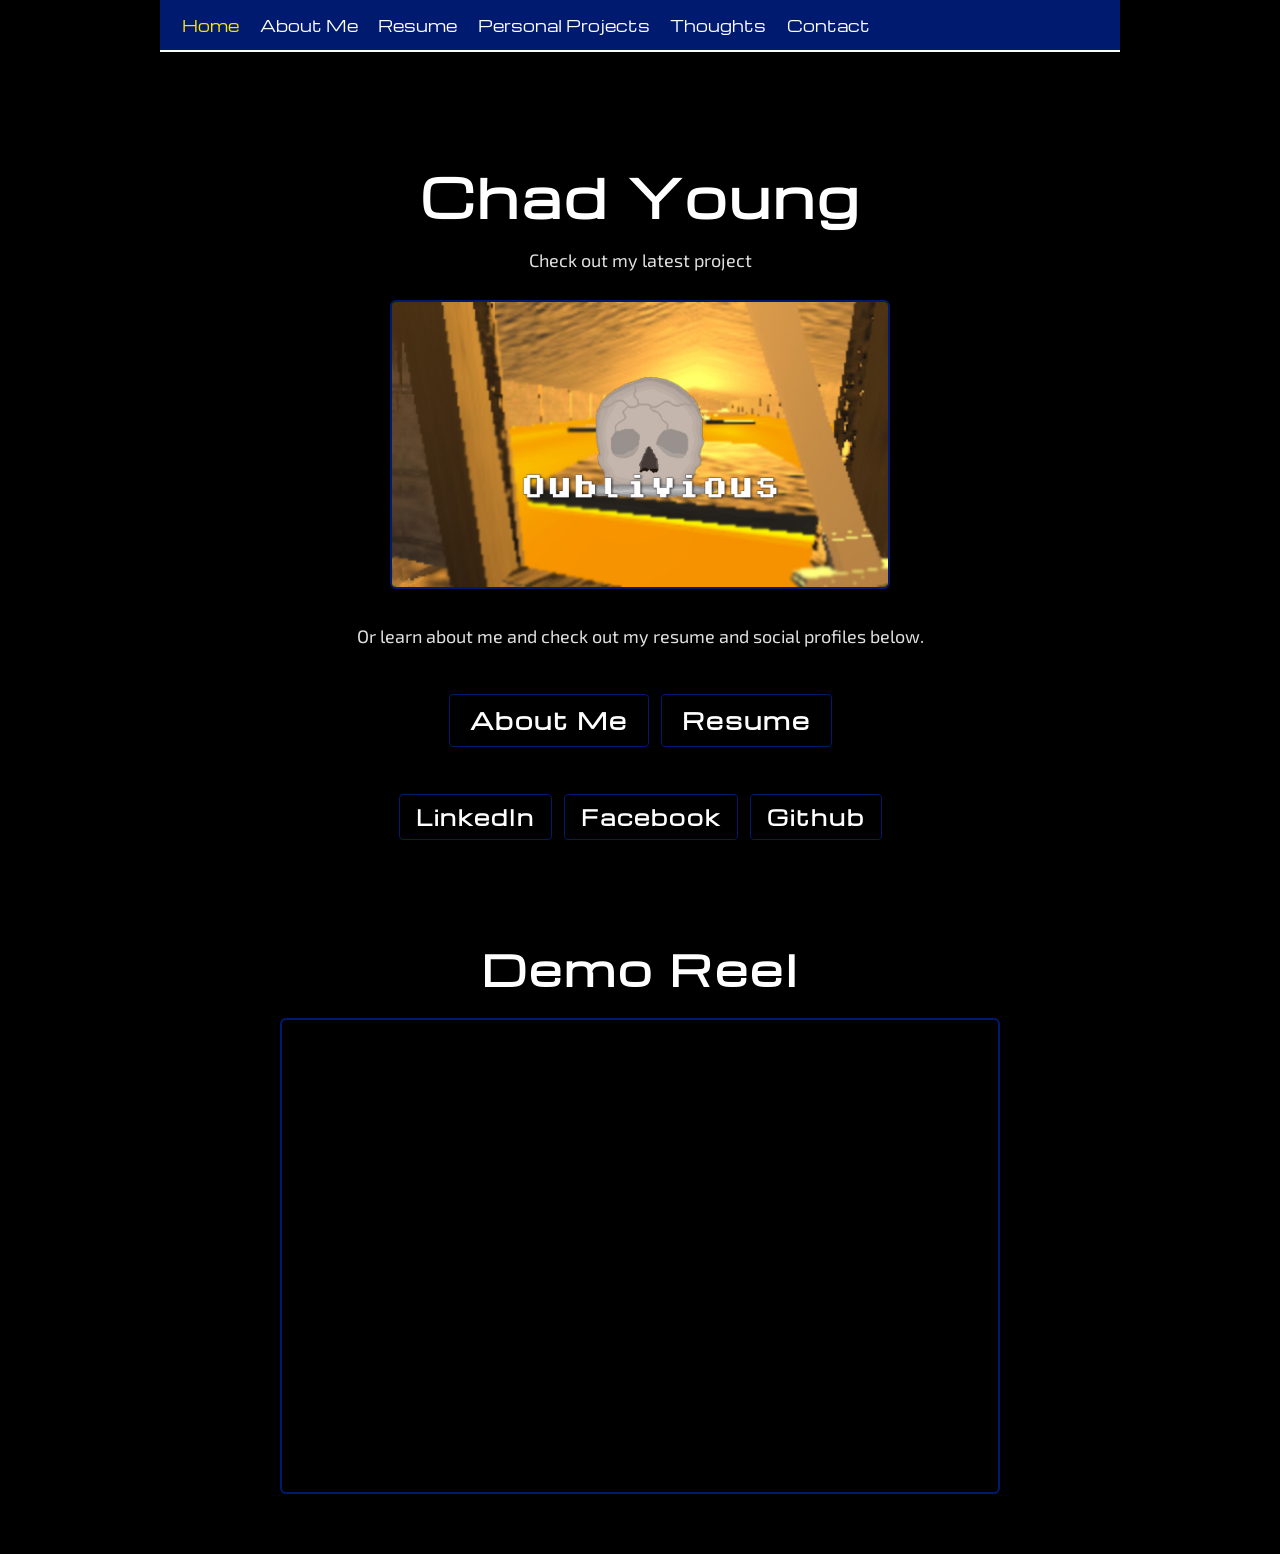
<file: index.html>
<!DOCTYPE html>
<html lang="en">
<head>
<meta charset="UTF-8">
<meta name="viewport" content="width=device-width, initial-scale=1.0">
<Title>Homepage - Chad Young</Title>
<link rel="stylesheet" href="pagestyle.css">
<link rel="preconnect" href="https://fonts.googleapis.com">
<link rel="preconnect" href="https://fonts.gstatic.com" crossorigin>
<link href="https://fonts.googleapis.com/css2?family=Exo+2:ital,wght@0,100..900;1,100..900&display=swap" rel="stylesheet">
<link href="https://fonts.googleapis.com/css2?family=Michroma&display=swap" rel="stylesheet">
<link rel="stylesheet" href="https://cdnjs.cloudflare.com/ajax/libs/font-awesome/4.7.0/css/font-awesome.min.css">
<script src="menu.js" defer></script>
<style>
.hero {
	text-align: center;
	padding: 40px 0 20px;
}
.hero h1 {
	font-size: clamp(32px, 6vw, 52px);
	margin-bottom: 12px;
}
.hero p {
	max-width: 100%;
	margin: 0 auto 24px;
	font-size: clamp(15px, 2vw, 18px);
}
.hero-img {
	max-width: min(500px, 90%);
	height: auto;
	border: 2px solid #001A6F;
	border-radius: 6px;
	display: block;
	margin: 0 auto 32px;
	transition: border-color 0.25s;
}
.hero-img:hover {
	border-color: #ffe600;
}
.links-row {
	display: flex;
	flex-wrap: wrap;
	justify-content: center;
	gap: 12px;
	margin: 24px 0;
}
.links-row a h2 {
	font-size: clamp(14px, 2.2vw, 22px);
	padding: 10px 20px;
	border: 1px solid #001A6F;
	border-radius: 4px;
	transition: color 0.25s, border-color 0.25s;
}
.links-row a h2:hover {
	color: #ffe600;
	border-color: #ffe600;
}
.social-row {
	list-style: none;
	display: flex;
	flex-wrap: wrap;
	justify-content: center;
	gap: 12px;
	padding: 0;
	margin: 0 0 40px;
}
.social-row li a h2 {
	font-size: clamp(13px, 2vw, 20px);
	padding: 8px 16px;
	border: 1px solid #001A6F;
	border-radius: 4px;
	transition: color 0.25s, border-color 0.25s;
}
.social-row li a h2:hover {
	color: #ffe600;
	border-color: #ffe600;
}
.demo-section {
	text-align: center;
	margin-top: 32px;
}
.demo-section h1 {
	margin-bottom: 20px;
}
</style>
</head>
<body>
<div id="menu"></div>

<div class="hero">
	<h1>Chad Young</h1>
	<p>Check out my latest project</p>
	<a href="oublivious.html"><img class="hero-img" src="oubliviousmenu.png" alt="Oublivious"></a>
	<p>Or learn about me and check out my resume and social profiles below.</p>

	<div class="links-row">
		<a href="about.html"><h2>About Me</h2></a>
		<a href="Resume.pdf" target="_blank" rel="noopener noreferrer"><h2>Resume</h2></a>
	</div>

	<ul class="social-row">
		<li><a href="https://www.linkedin.com/in/chad-young-043844182/" target="_blank" rel="noopener noreferrer"><h2>LinkedIn</h2></a></li>
		<li><a href="https://www.facebook.com/cy9310/" target="_blank" rel="noopener noreferrer"><h2>Facebook</h2></a></li>
		<li><a href="https://github.com/cyo93" target="_blank" rel="noopener noreferrer"><h2>Github</h2></a></li>
	</ul>
</div>

<div class="demo-section">
	<h1>Demo Reel</h1>
	<div style="position:relative;display:block;width:100%;max-width:720px;padding-top:56.25%;margin:0 auto;border:2px solid #001A6F;border-radius:6px;overflow:hidden;">
		<iframe style="position:absolute;top:0;left:0;width:100%;height:100%;border:0;"
			src="https://www.youtube.com/embed/E8-iQpJHZPo"
			title="Demo Reel"
			allow="accelerometer; autoplay; clipboard-write; encrypted-media; gyroscope; picture-in-picture; web-share"
			referrerpolicy="strict-origin-when-cross-origin" allowfullscreen></iframe>
	</div>
</div>

</body>
</html>
</file>
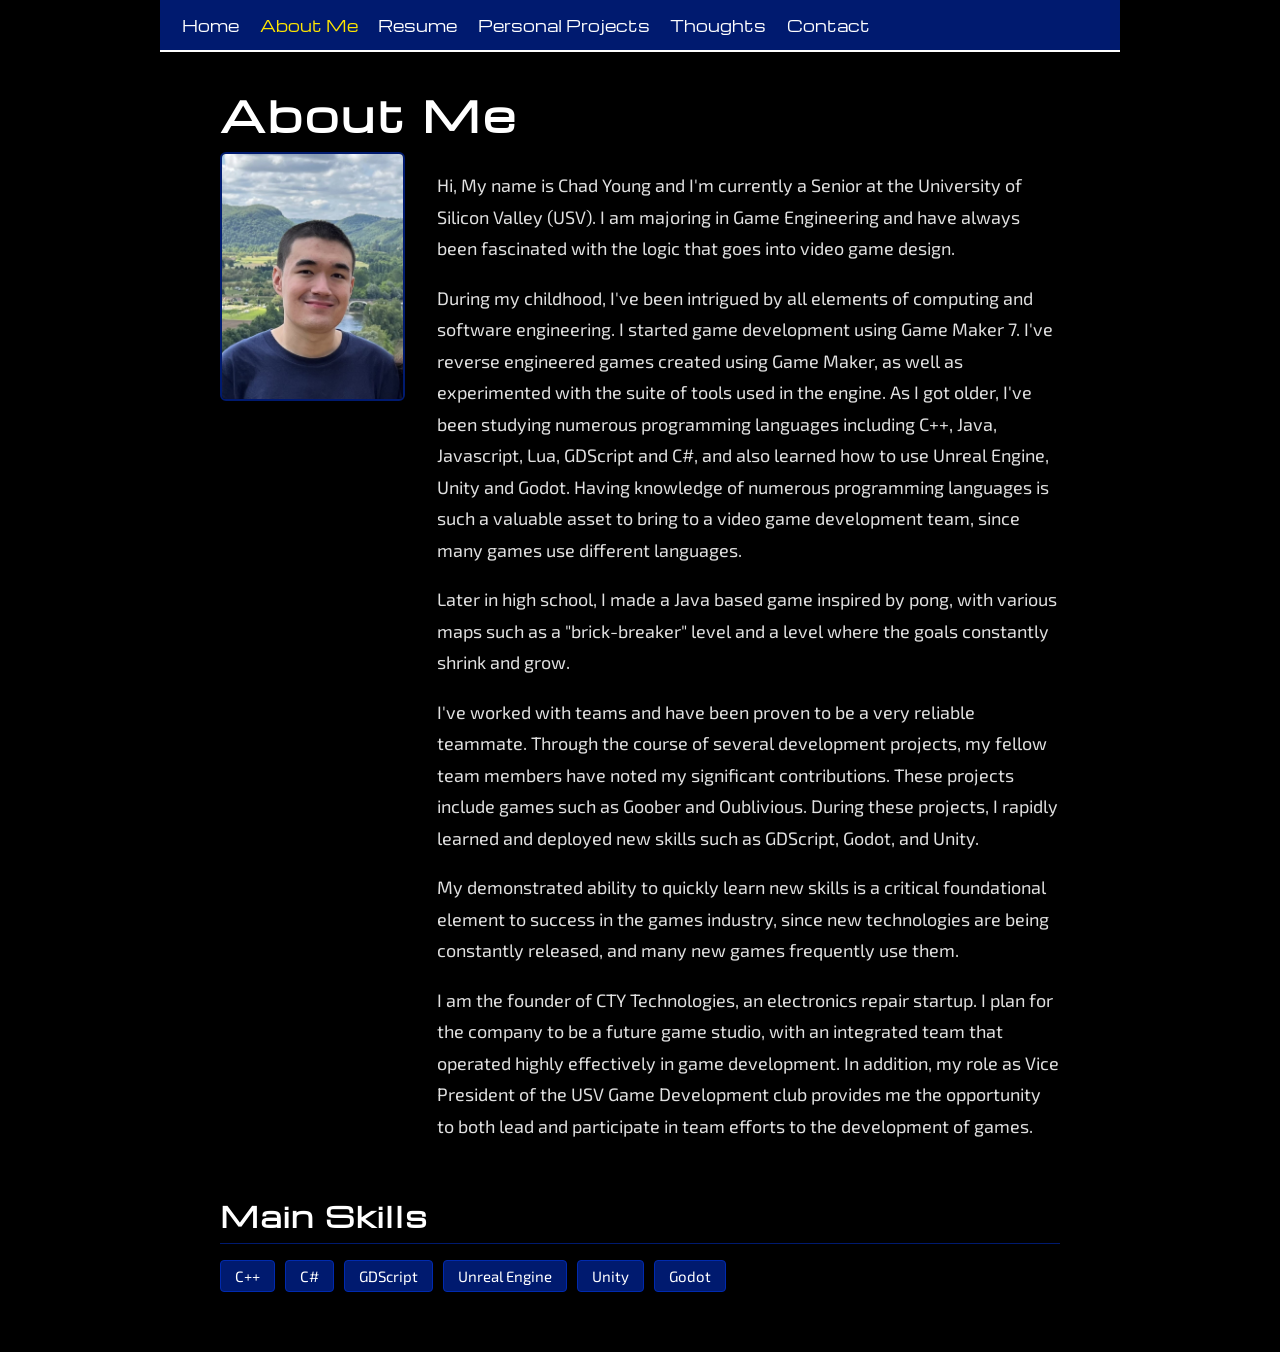
<file: about.html>
<!DOCTYPE html>
<html lang="en">
<head>
<meta charset="UTF-8">
<meta name="viewport" content="width=device-width, initial-scale=1.0">
<Title>About - Chad Young</Title>
<link rel="stylesheet" href="pagestyle.css">
<link rel="preconnect" href="https://fonts.googleapis.com">
<link rel="preconnect" href="https://fonts.gstatic.com" crossorigin>
<link href="https://fonts.googleapis.com/css2?family=Exo+2:ital,wght@0,100..900;1,100..900&display=swap" rel="stylesheet">
<link href="https://fonts.googleapis.com/css2?family=Michroma&display=swap" rel="stylesheet">
<link rel="stylesheet" href="https://cdnjs.cloudflare.com/ajax/libs/font-awesome/4.7.0/css/font-awesome.min.css">
<script src="menu.js" defer></script>
<style>
.about-grid {
	display: flex;
	gap: 32px;
	align-items: flex-start;
	flex-wrap: wrap;
	margin-top: 8px;
}
.about-photo {
	flex-shrink: 0;
	width: clamp(140px, 22%, 220px);
	border-radius: 6px;
	border: 2px solid #001A6F;
}
.about-text { flex: 1; min-width: 260px; }

.skills-section {
	margin-top: 36px;
}
.skills-section h2 {
	margin-bottom: 16px;
	border-bottom: 1px solid #001A6F;
	padding-bottom: 8px;
}
.skills-grid {
	display: flex;
	flex-wrap: wrap;
	gap: 10px;
	list-style: none;
	padding: 0;
	margin: 0;
}
.skills-grid li {
	font-family: "Exo 2", arial;
	font-size: 15px;
	color: #fff;
	background-color: #001A6F;
	border: 1px solid #002aaf;
	border-radius: 4px;
	padding: 6px 14px;
	transition: background-color 0.2s, color 0.2s;
}
.skills-grid li:hover {
	background-color: #ffe600;
	color: #000;
	border-color: #ffe600;
}
</style>
</head>
<body>
<div id="menu"></div>

<h1>About Me</h1>

<div class="about-grid">
	<img src="chad.jpg" alt="Chad Young" class="about-photo">
	<div class="about-text">
		<p>Hi, My name is Chad Young and I'm currently a Senior at the University of Silicon Valley (USV). I am majoring in Game Engineering and have always been fascinated with the logic that goes into video game design.</p>
		<p>During my childhood, I've been intrigued by all elements of computing and software engineering. I started game development using Game Maker 7. I've reverse engineered games created using Game Maker, as well as experimented with the suite of tools used in the engine. As I got older, I've been studying numerous programming languages including C++, Java, Javascript, Lua, GDScript and C#, and also learned how to use Unreal Engine, Unity and Godot. Having knowledge of numerous programming languages is such a valuable asset to bring to a video game development team, since many games use different languages.</p>
		<p>Later in high school, I made a Java based game inspired by pong, with various maps such as a "brick-breaker" level and a level where the goals constantly shrink and grow.</p>
		<p>I've worked with teams and have been proven to be a very reliable teammate. Through the course of several development projects, my fellow team members have noted my significant contributions. These projects include games such as Goober and Oublivious. During these projects, I rapidly learned and deployed new skills such as GDScript, Godot, and Unity.</p>
		<p>My demonstrated ability to quickly learn new skills is a critical foundational element to success in the games industry, since new technologies are being constantly released, and many new games frequently use them.</p>
		<p>I am the founder of CTY Technologies, an electronics repair startup. I plan for the company to be a future game studio, with an integrated team that operated highly effectively in game development. In addition, my role as Vice President of the USV Game Development club provides me the opportunity to both lead and participate in team efforts to the development of games.</p>
	</div>
</div>

<div class="skills-section">
	<h2>Main Skills</h2>
	<ul class="skills-grid">
		<li>C++</li>
		<li>C#</li>
		<li>GDScript</li>
		<li>Unreal Engine</li>
		<li>Unity</li>
		<li>Godot</li>
	</ul>
</div>

</body>
</html>
</file>
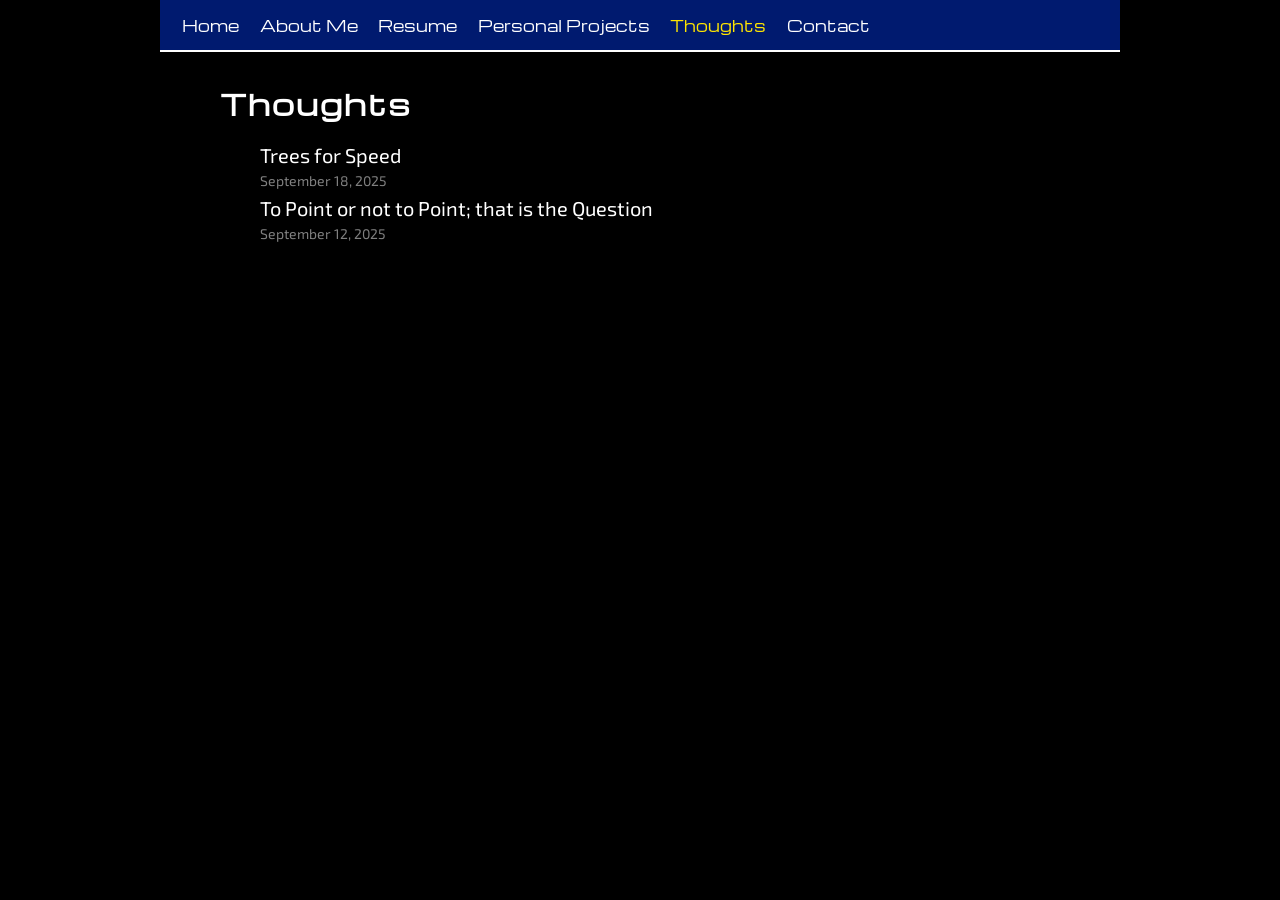
<file: articles.html>
<!DOCTYPE html>
<html>
<link rel="stylesheet" href="pagestyle.css">
<Title>Thoughts - Chad Young</Title>
<head>
<meta charset="UTF-8">
<link rel="preconnect" href="https://fonts.googleapis.com">
<link rel="preconnect" href="https://fonts.gstatic.com" crossorigin>
<link href="https://fonts.googleapis.com/css2?family=Exo+2:ital,wght@0,100..900;1,100..900&display=swap" rel="stylesheet">
<link href="https://fonts.googleapis.com/css2?family=Michroma&display=swap" rel="stylesheet">
<link rel="stylesheet" href="https://cdnjs.cloudflare.com/ajax/libs/font-awesome/4.7.0/css/font-awesome.min.css">
<script src="menu.js" defer></script>
<div id="menu"></div>
</head>
<style>
#articles{
	font-family: "Exo 2", arial;
	font-size: 20px;
}
#articles a {
	color: white;
	transition: 0.3s;
}

#articles a:hover {
	color: yellow;
}

p {
	color: gray;
	font-size: 14px;
}
</style>
<body>
<h2>Thoughts</h2>
<ul id="articles">
<meta name="viewport" content="width=device-width, initial-scale=1.0">
<li><a href="trees.html">Trees for Speed</a><p>September 18, 2025</p></li>
<li><a href="pointers.html">To Point or not to Point; that is the Question</a><p>September 12, 2025</p></li>
</ul>
</body>
</html>
</file>
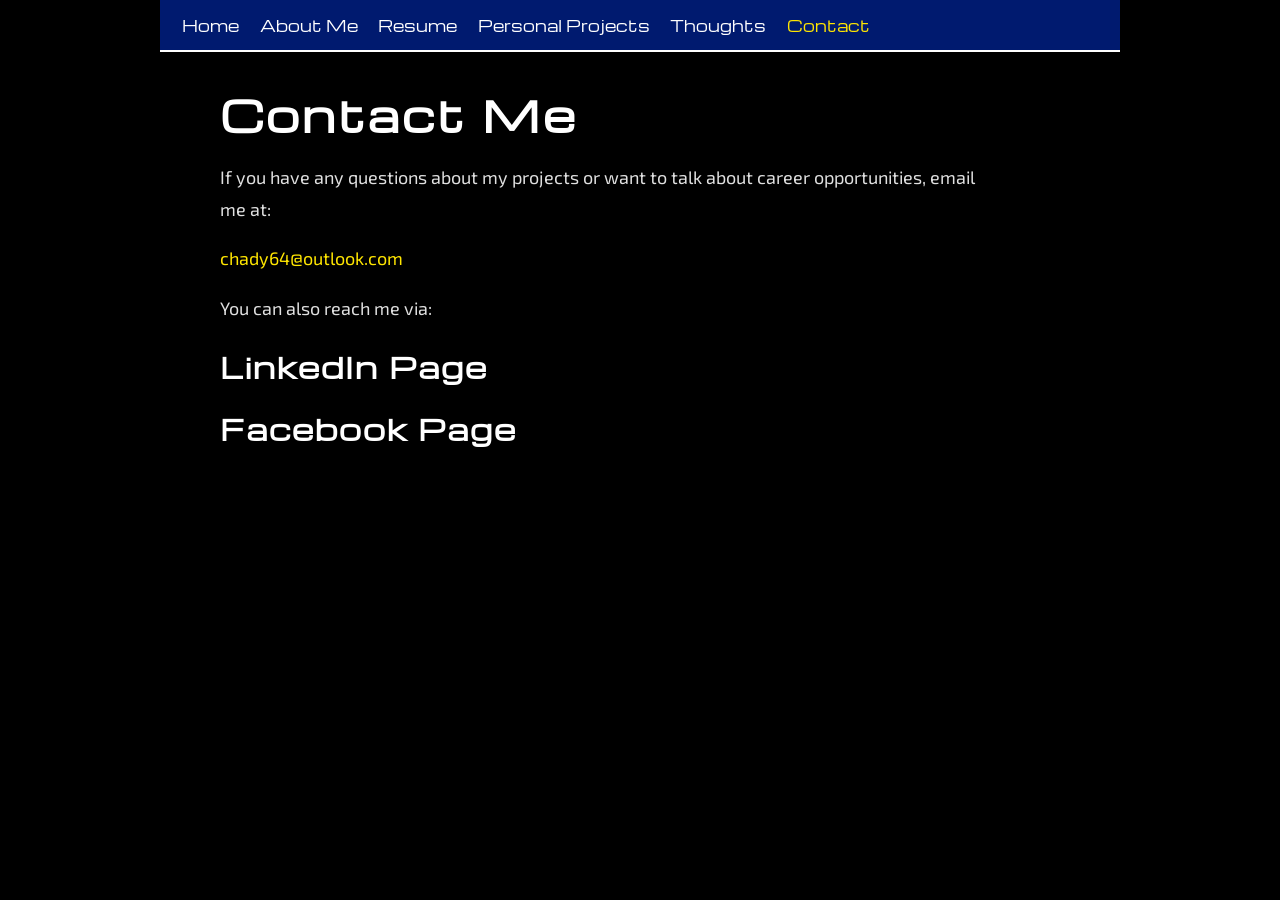
<file: contact.html>
<!DOCTYPE html>
<html lang="en">
<head>
<meta charset="UTF-8">
<meta name="viewport" content="width=device-width, initial-scale=1.0">
<Title>Contact - Chad Young</Title>
<link rel="stylesheet" href="pagestyle.css">
<link rel="preconnect" href="https://fonts.googleapis.com">
<link rel="preconnect" href="https://fonts.gstatic.com" crossorigin>
<link href="https://fonts.googleapis.com/css2?family=Exo+2:ital,wght@0,100..900;1,100..900&display=swap" rel="stylesheet">
<link href="https://fonts.googleapis.com/css2?family=Michroma&display=swap" rel="stylesheet">
<link rel="stylesheet" href="https://cdnjs.cloudflare.com/ajax/libs/font-awesome/4.7.0/css/font-awesome.min.css">
<script src="menu.js" defer></script>
</head>
<body>
<div id="menu"></div>
<h1>Contact Me</h1>
<p>If you have any questions about my projects or want to talk about career opportunities, email me at:</p>
<a href="mailto:chady64@outlook.com"><p style="color:#ffe600;">chady64@outlook.com</p></a>
<p>You can also reach me via:</p>
<a href="https://www.linkedin.com/in/chad-young-043844182/" target="_blank" rel="noopener noreferrer"><h2>LinkedIn Page</h2></a>
<a href="https://www.facebook.com/cy9310/" target="_blank" rel="noopener noreferrer"><h2>Facebook Page</h2></a>
</body>
</html>
</file>
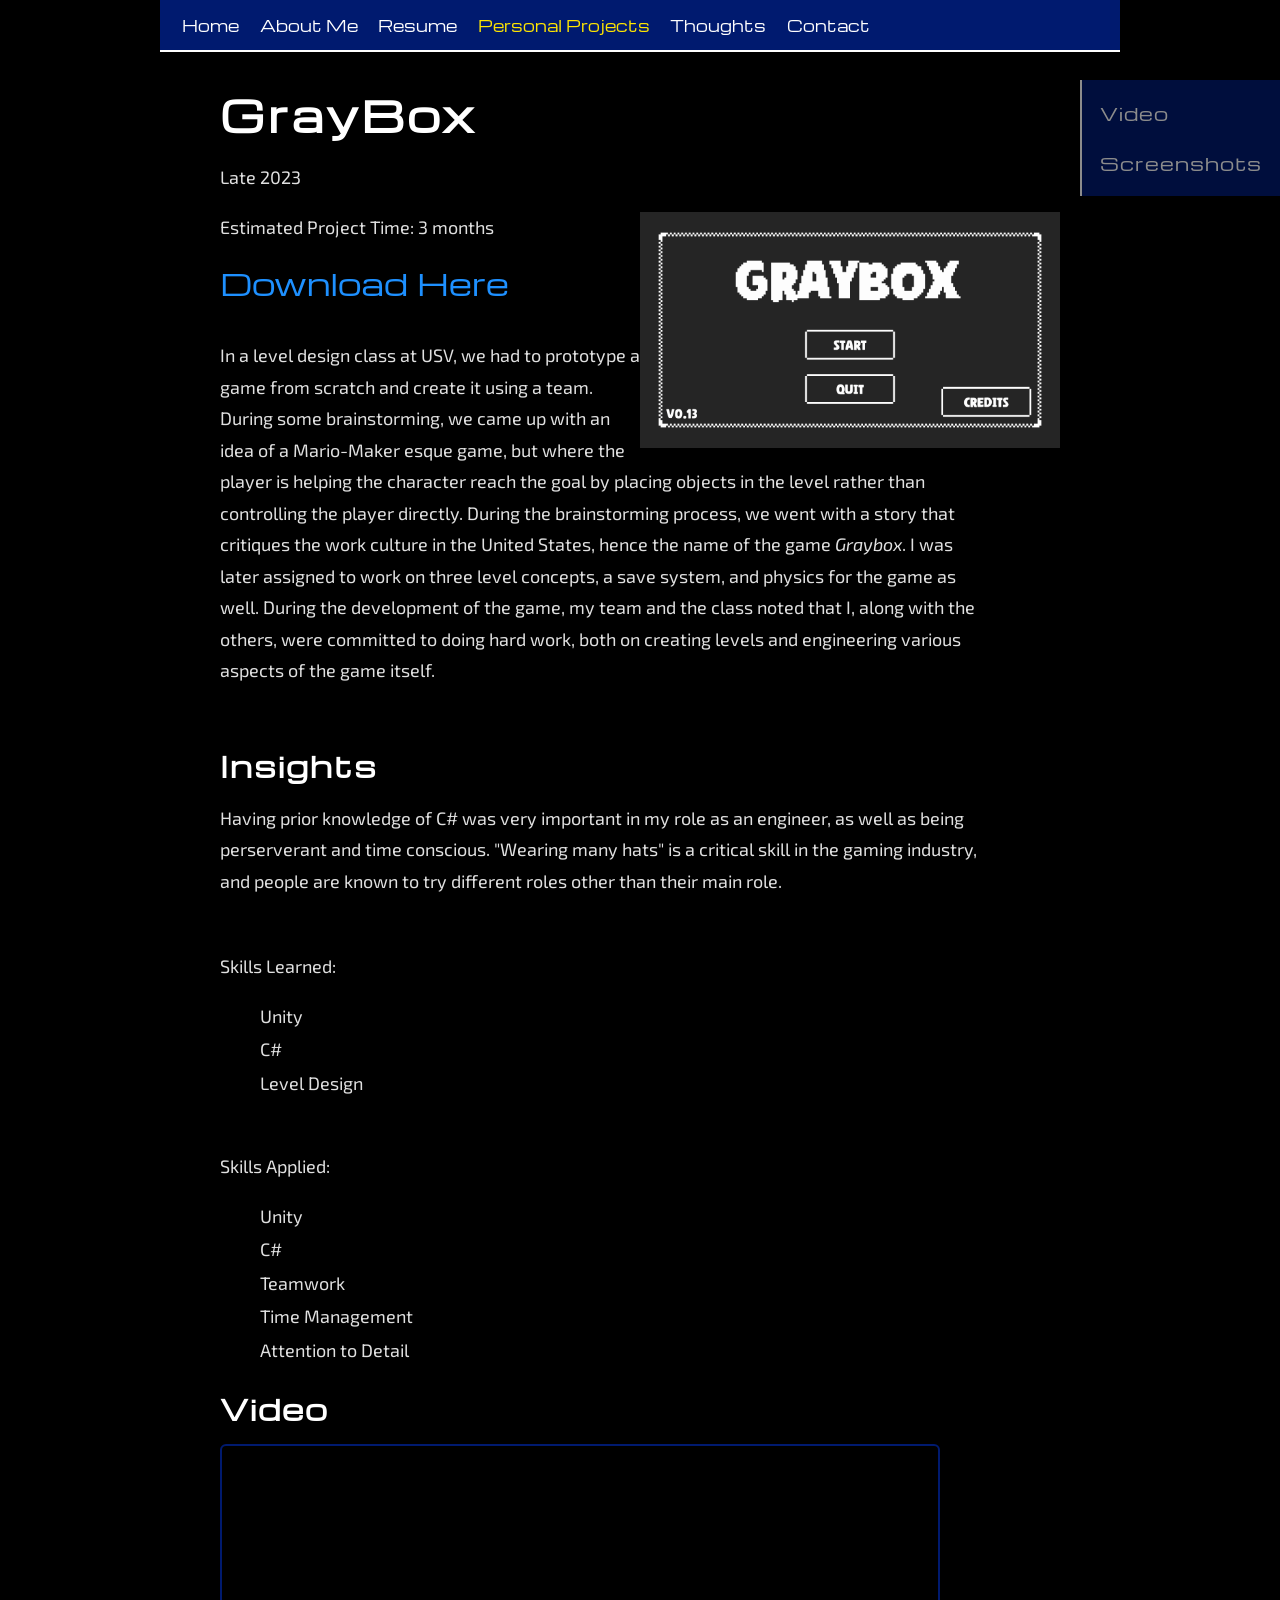
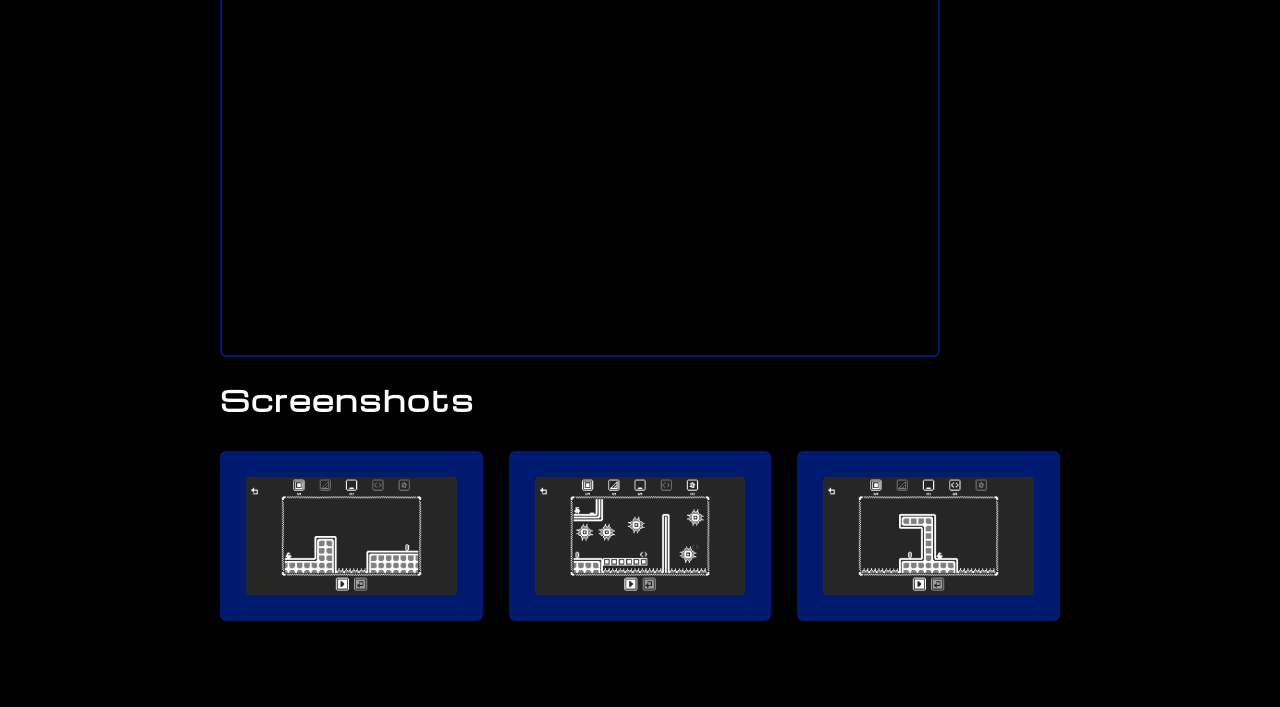
<file: graybox.html>
<!DOCTYPE html>
<html>
<link rel="stylesheet" href="pagestyle.css">
<link rel="stylesheet" href="https://cdnjs.cloudflare.com/ajax/libs/font-awesome/4.7.0/css/font-awesome.min.css">
<link rel="stylesheet" href="video.css">
<link rel="stylesheet" href="imggrid.css">
<link rel="stylesheet" href="floatingmenu.css">
<style>
#download{
	font-family: "Michroma", arial;
	font-size: 30px;
	color: dodgerblue;
}
img {
	float:right;
	max-height: 50%; 
	max-width: 50%;
}
</style>
<Title>Projects - GrayBox - Chad Young</Title>
<head>
<meta charset="UTF-8">
<link rel="preconnect" href="https://fonts.googleapis.com">
<link rel="preconnect" href="https://fonts.gstatic.com" crossorigin>
<link href="https://fonts.googleapis.com/css2?family=Exo+2:ital,wght@0,100..900;1,100..900&display=swap" rel="stylesheet">
<link href="https://fonts.googleapis.com/css2?family=Michroma&display=swap" rel="stylesheet">
<script src="menu.js" defer></script>
<script src="floatingmenu.js" defer></script>
<div id="menu"></div>
<div id="floatmenu"></div>
</head>
<body>
<meta name="viewport" content="width=device-width, initial-scale=1.0">
<h1>GrayBox</h1>
<p>Late 2023</p>
<img src="graybox.png" height="50%" width="50%"></img>
<p>Estimated Project Time: 3 months</p>
<a id="download" href="https://deangoodson.itch.io/graybox" target="_blank" rel="noopener noreferrer">Download Here</a><br>
<br>
<p>In a level design class at USV, we had to prototype a game from scratch and create it using a team. During some brainstorming, we came up with an idea of a Mario-Maker esque game, but where the player is helping the character reach the goal by placing objects in
the level rather than controlling the player directly. During the brainstorming process, we went with a story that critiques the work culture in the United States, hence the name of the game <i>Graybox</i>. I was later assigned to work on three level concepts,
a save system, and physics for the game as well. During the development of the game, my team and the class noted that I, along with the others, were committed to doing hard work, both on creating levels and engineering various aspects of the game itself.</p>
<br>
<h2>Insights</h2>
<p>Having prior knowledge of C# was very important in my role as an engineer, as well as being perserverant and time conscious. "Wearing many hats" is a critical skill in the gaming industry, and people are known to try different roles other than their main role.</p>
<br>
<p>Skills Learned:</p>
<ul>
<li><p>Unity</p></li>
<li><p>C#</p></li>
<li><p>Level Design</p></li>
</ul>
<br>
<p>Skills Applied:</p>
<ul>
<li><p>Unity</p></li>
<li><p>C#</p></li>
<li><p>Teamwork</p></li>
<li><p>Time Management</p></li>
<li><p>Attention to Detail</p></li>
</ul>
<section id="video">
<h2>Video</h2>
<div class="iframe-container">
<iframe width="640" height="385" src="https://www.youtube.com/embed/12Q1TKdPKdM" title="GrayBox Level Gimmicks" frameborder="0" allow="accelerometer; autoplay; clipboard-write; encrypted-media; gyroscope; picture-in-picture; web-share" referrerpolicy="strict-origin-when-cross-origin" allowfullscreen></iframe><br><br>
</div>
</section>
<section id="images">
<h2>Screenshots</h2>
<div class="container">
<div><a href="Screenshots/GrayBox/GrayBox1.png" target="_blank" rel="noopener noreferrer" class="fill"><img id="image" src="Screenshots/GrayBox/GrayBox1.png"></img></a></div>
<div><a href="Screenshots/GrayBox/GrayBox2.png" target="_blank" rel="noopener noreferrer" class="fill"><img id="image" src="Screenshots/GrayBox/GrayBox2.png"></img></a></div>
<div><a href="Screenshots/GrayBox/GrayBox3.png" target="_blank" rel="noopener noreferrer" class="fill"><img id="image" src="Screenshots/GrayBox/GrayBox3.png"></img></a></div>
</div>
</section>
</body>
</html>
</file>
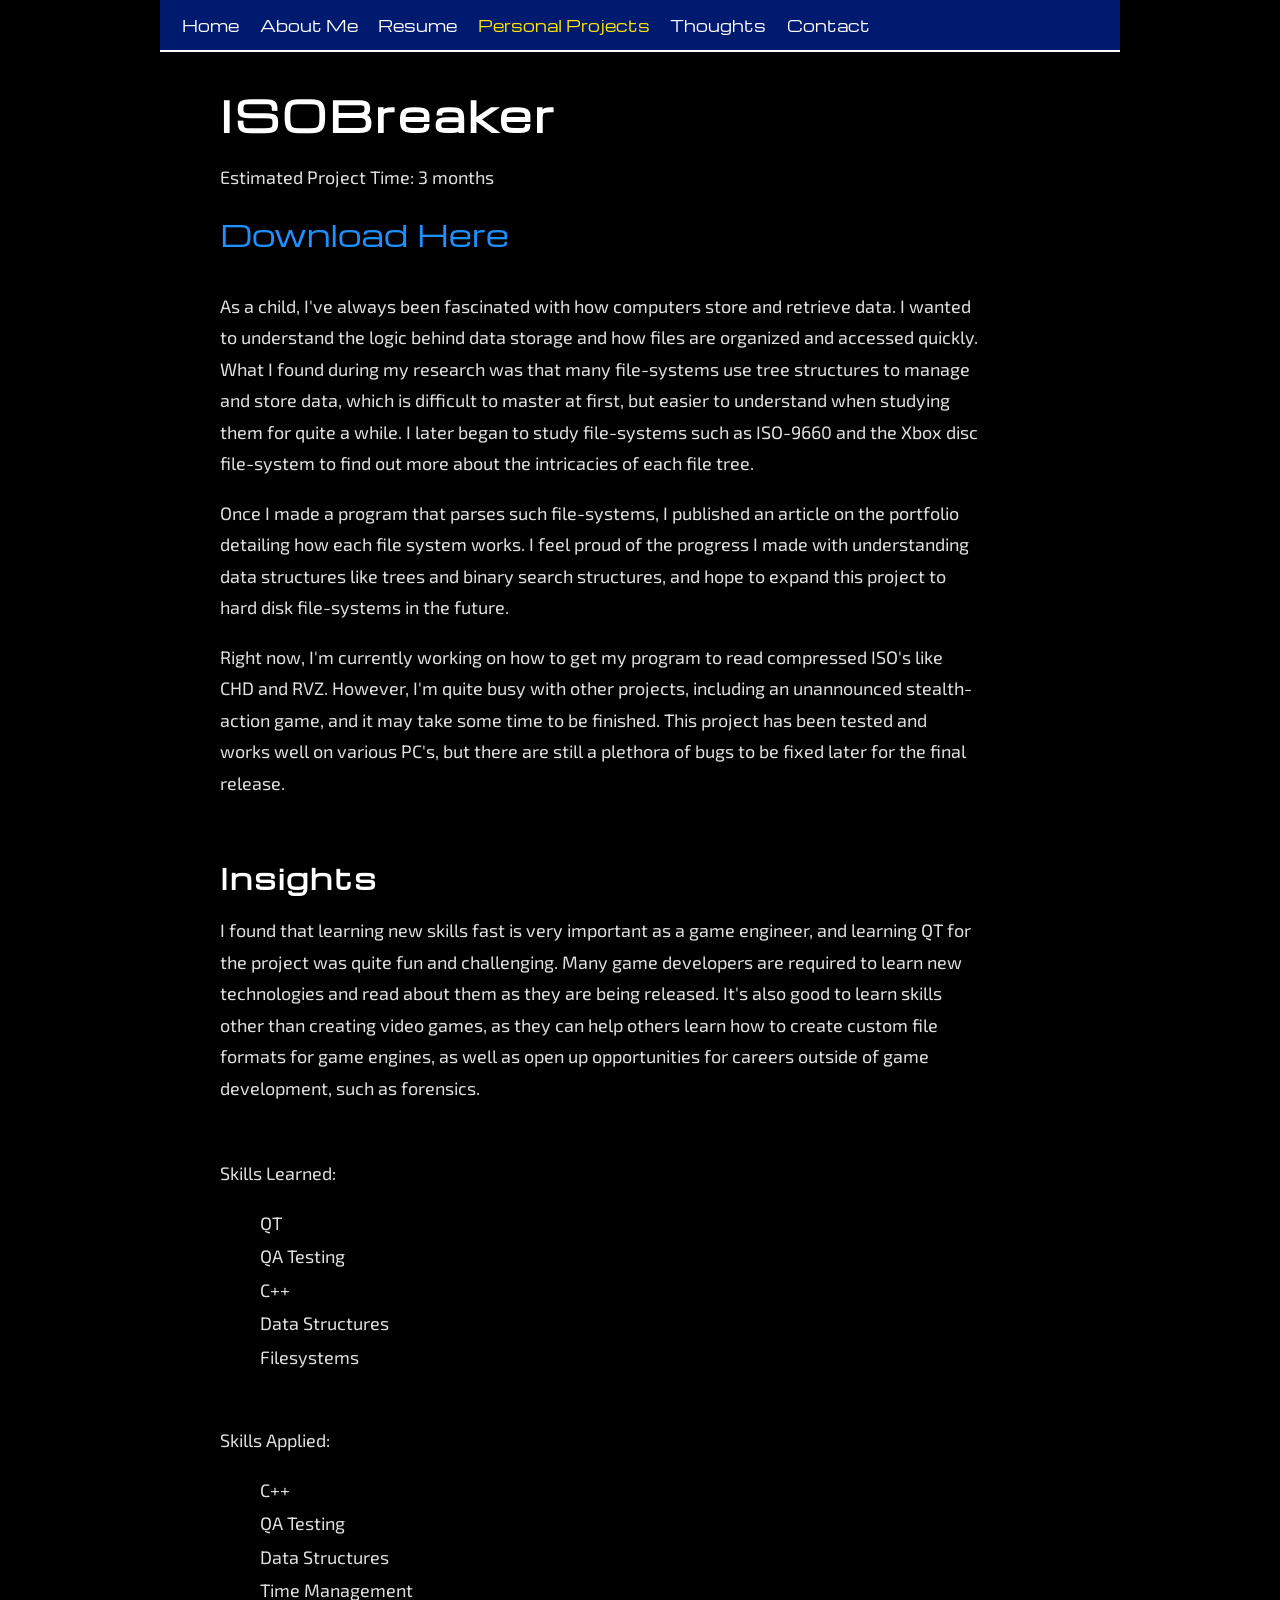
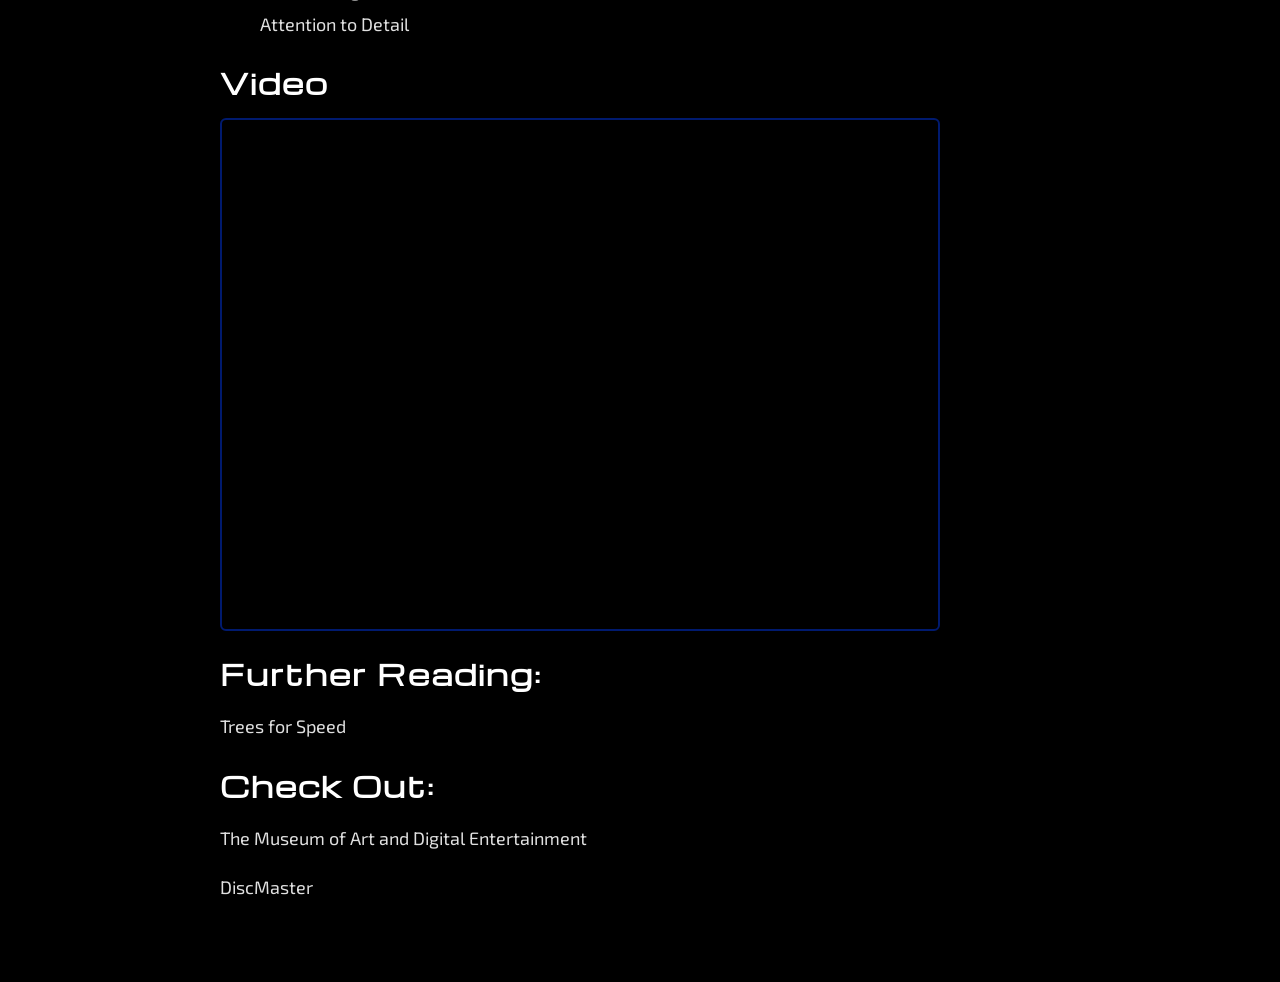
<file: isobreaker.html>
<!DOCTYPE html>
<html>
<link rel="stylesheet" href="pagestyle.css">
<link rel="stylesheet" href="https://cdnjs.cloudflare.com/ajax/libs/font-awesome/4.7.0/css/font-awesome.min.css">
<link rel="stylesheet" href="video.css">
<style>
#download{
	font-family: "Michroma", arial;
	font-size: 30px;
	color: dodgerblue;
}
</style>
<Title>Projects - ISOBreaker - Chad Young</Title>
<head>
<meta charset="UTF-8">
<link rel="preconnect" href="https://fonts.googleapis.com">
<link rel="preconnect" href="https://fonts.gstatic.com" crossorigin>
<link href="https://fonts.googleapis.com/css2?family=Exo+2:ital,wght@0,100..900;1,100..900&display=swap" rel="stylesheet">
<link href="https://fonts.googleapis.com/css2?family=Michroma&display=swap" rel="stylesheet">
<link rel="stylesheet" href="https://cdnjs.cloudflare.com/ajax/libs/font-awesome/4.7.0/css/font-awesome.min.css">
<script src="menu.js" defer></script>
<div id="menu"></div>
</head>
<body>
<meta name="viewport" content="width=device-width, initial-scale=1.0">
<h1>ISOBreaker</h1>
<p>Estimated Project Time: 3 months</p>
<a id="download" href="https://github.com/cyo93/ISOBreaker/releases/tag/0.5_open_beta" target="_blank" rel="noopener noreferrer">Download Here</a><br>
<br>
<div class="text">
<p>As a child, I've always been fascinated with how computers store and retrieve data. I wanted to understand the logic behind data storage and how files are organized and accessed quickly. What I found during my research was that many file-systems use tree 
structures to manage and store data, which is difficult to master at first, but easier to understand when studying them for quite a while. I later began to study file-systems such as ISO-9660 and the Xbox disc file-system to find out more about the intricacies 
of each file tree.</p> 
<p>Once I made a program that parses such file-systems, I published an article on the portfolio detailing how each file system works. I feel proud of the progress I made with understanding data structures like trees and binary search structures, and
hope to expand this project to hard disk file-systems in the future.</p> <p>Right now, I'm currently working on how to get my program to read compressed ISO's like CHD and RVZ. However, I'm quite busy with other projects, including an unannounced stealth-action game, and it may take some time to be finished. 
This project has been tested and works well on various PC's, but there are still a plethora of bugs to be fixed later for the final release.</p>
<br>
<h2>Insights</h2>
<p>I found that learning new skills fast is very important as a game engineer, and learning QT for the project was quite fun and challenging. Many game developers are required to learn new technologies and read about them as they are being released.
It's also good to learn skills other than creating video games, as they can help others learn how to create custom file formats for game engines, as well as open up opportunities for careers outside of game development, such as forensics.</p>
<br>
<p>Skills Learned:</p>
<ul>
<li><p>QT</p></li>
<li><p>QA Testing</p></li>
<li><p>C++</p></li>
<li><p>Data Structures</p></li>
<li><p>Filesystems</p></li>
</ul>
<br>
<p>Skills Applied:</p>
<ul>
<li><p>C++</p></li>
<li><p>QA Testing</p></li>
<li><p>Data Structures</p></li>
<li><p>Time Management</p></li>
<li><p>Attention to Detail</p></li>
</ul>
<h2>Video</h2>
<div class="iframe-container">
<iframe width="640" height="385" src="https://www.youtube.com/embed/fVamh8fbwdM" title="ISOBreaker Demo" frameborder="0" allow="accelerometer; autoplay; clipboard-write; encrypted-media; gyroscope; picture-in-picture; web-share" referrerpolicy="strict-origin-when-cross-origin" allowfullscreen></iframe><br><br>
</div>
<h2>Further Reading:</h2>
<a href="trees.html"><p>Trees for Speed</p></a>
<h2>Check Out:</h2>
<a href="https://www.themade.org/" target="_blank" rel="noopener noreferrer"><p>The Museum of Art and Digital Entertainment</p></a>
<a href="https://discmaster.textfiles.com/" target="_blank" rel="noopener noreferrer"><p>DiscMaster</p></a>
</div>
</body>
</html>
</file>
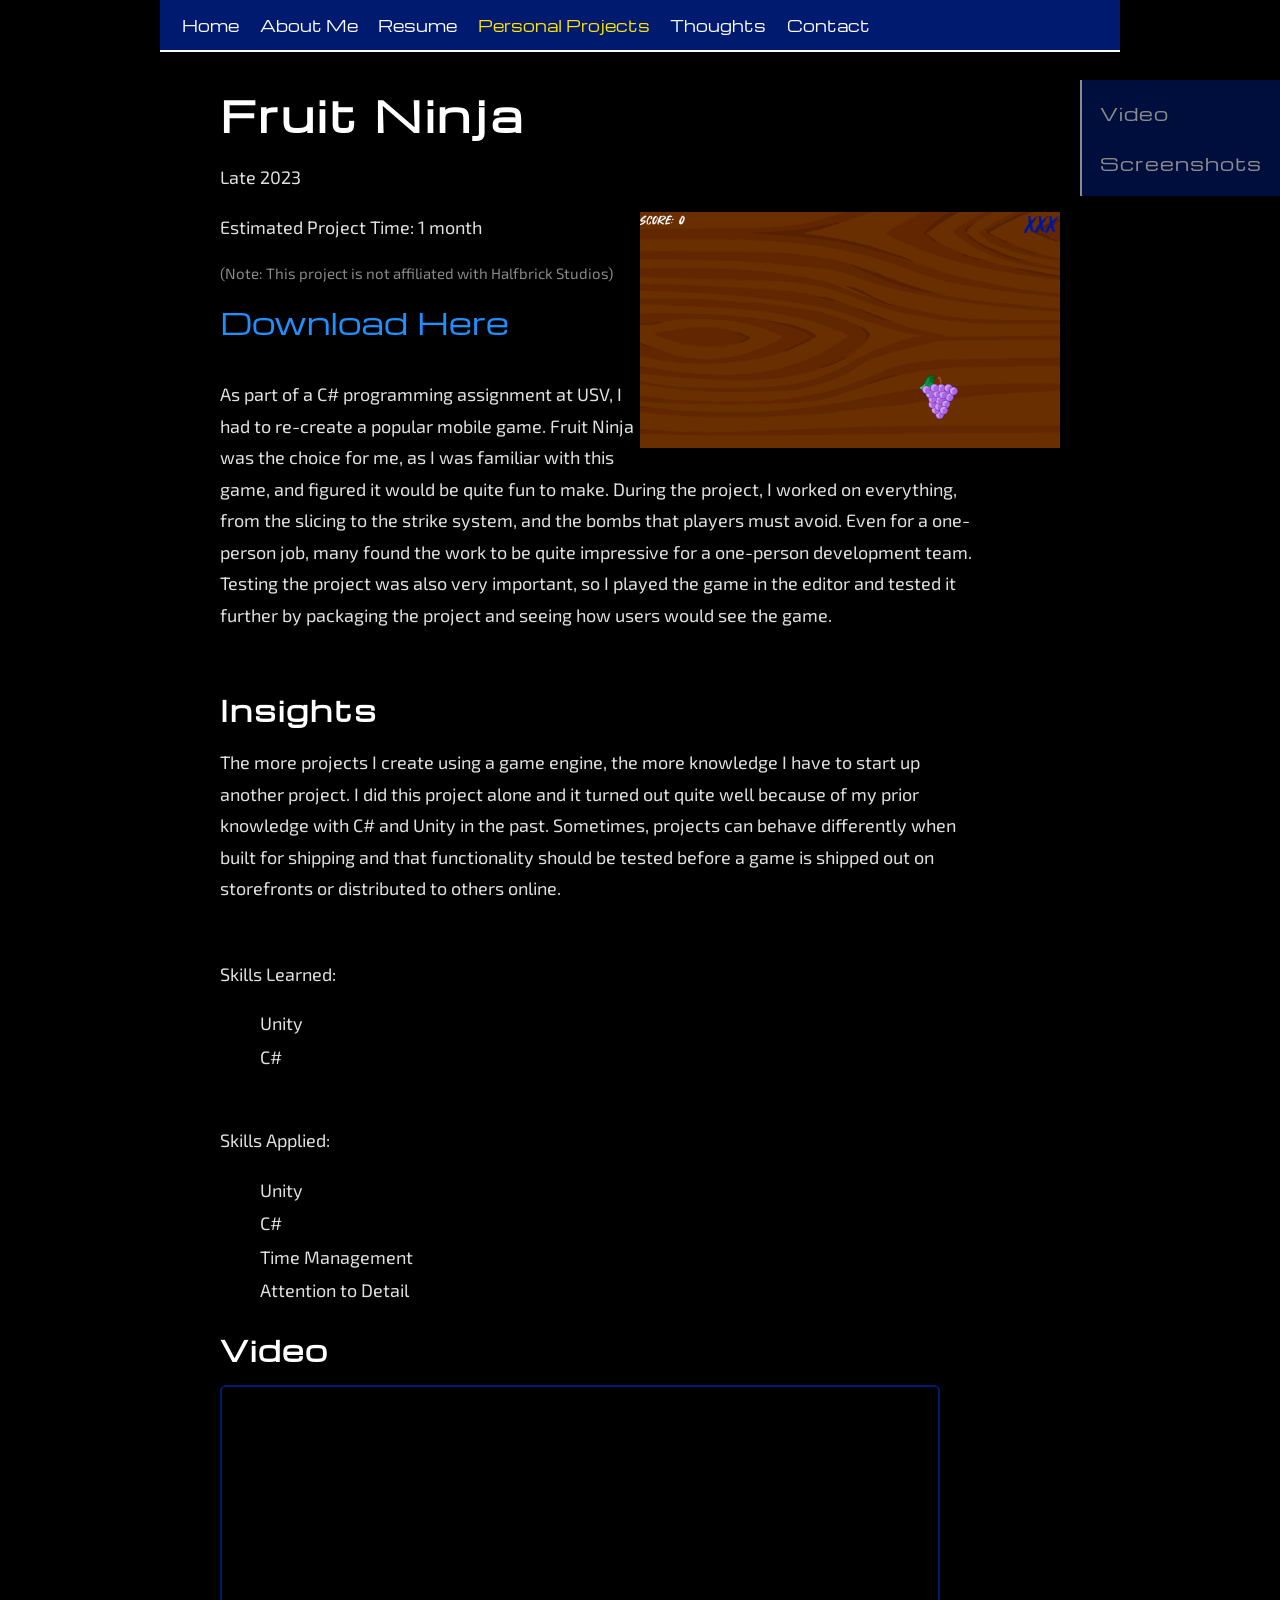
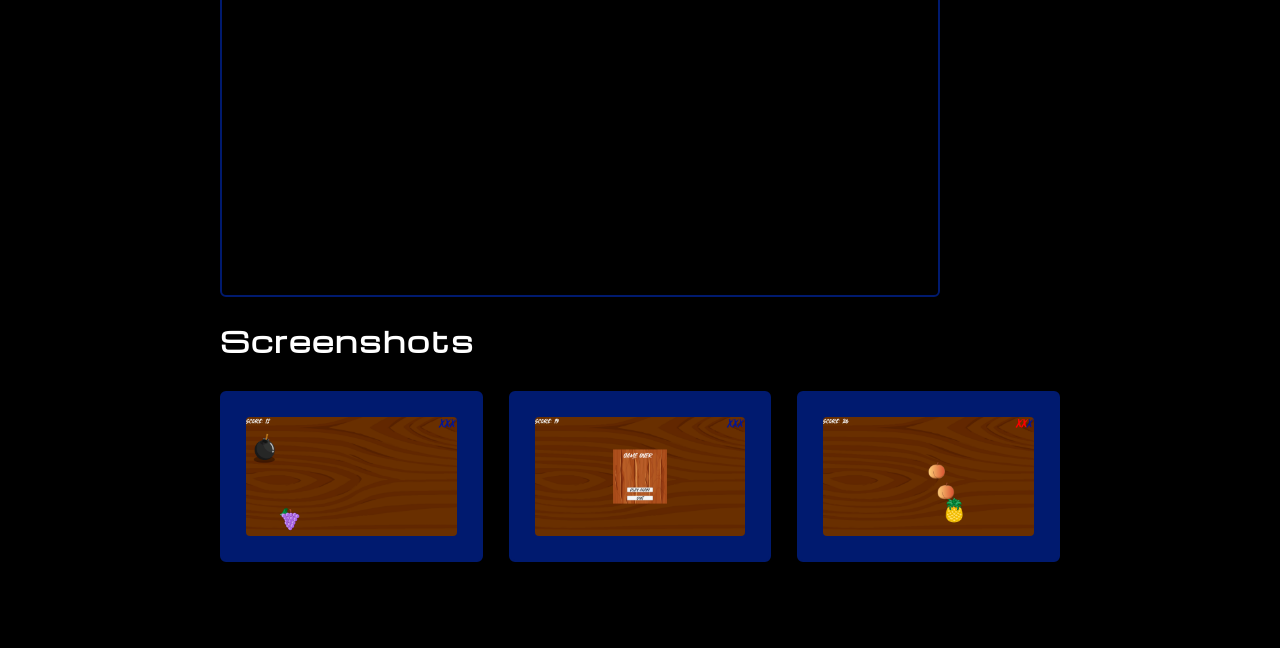
<file: ninja.html>
<!DOCTYPE html>
<html>
<link rel="stylesheet" href="pagestyle.css">
<link rel="stylesheet" href="https://cdnjs.cloudflare.com/ajax/libs/font-awesome/4.7.0/css/font-awesome.min.css">
<link rel="stylesheet" href="video.css">
<link rel="stylesheet" href="imggrid.css">
<link rel="stylesheet" href="floatingmenu.css">
<style>
#download{
	font-family: "Michroma", arial;
	font-size: 30px;
	color: dodgerblue;
}
img {
	float:right;
	max-height: 50%; 
	max-width: 50%;
}
</style>
<Title>Projects - Fruit Ninja Remake - Chad Young</Title>
<head>
<meta charset="UTF-8">
<link rel="preconnect" href="https://fonts.googleapis.com">
<link rel="preconnect" href="https://fonts.gstatic.com" crossorigin>
<link href="https://fonts.googleapis.com/css2?family=Exo+2:ital,wght@0,100..900;1,100..900&display=swap" rel="stylesheet">
<link href="https://fonts.googleapis.com/css2?family=Michroma&display=swap" rel="stylesheet">
<script src="menu.js" defer></script>
<script src="floatingmenu.js" defer></script>
<div id="menu"></div>
<div id="floatmenu"></div>
</head>
<body>
<meta name="viewport" content="width=device-width, initial-scale=1.0">
<h1>Fruit Ninja</h1>
<p>Late 2023</p>
<img src="ninja.png" height="50%" width="50%"></img>
<p>Estimated Project Time: 1 month</p>
<p id="note">(Note: This project is not affiliated with Halfbrick Studios)</p>
<a id="download" href="https://drive.google.com/file/d/1e4FjqnqSqygHDh7z8geByY-saFxYdVcJ/view?usp=sharing" target="_blank" rel="noopener noreferrer">Download Here</a><br>
<br>
<p>As part of a C# programming assignment at USV, I had to re-create a popular mobile game. Fruit Ninja was the choice for me, as I was familiar with this game, and figured it would be quite fun to make. 
During the project, I worked on everything, from the slicing to the strike system, and the bombs that players must avoid. Even for a one-person job, many found the work to be quite impressive for a one-person development team. Testing the project was also very important,
so I played the game in the editor and tested it further by packaging the project and seeing how users would see the game.</p>
<br>
<h2>Insights</h2>
<p>The more projects I create using a game engine, the more knowledge I have to start up another project. I did this project alone and it turned out quite well because of my prior knowledge with C# and Unity in the past. Sometimes, 
projects can behave differently when built for shipping and that functionality should be tested before a game is shipped out on storefronts or distributed to others online.</p>
<br>
<p>Skills Learned:</p>
<ul>
<li><p>Unity</p></li>
<li><p>C#</p></li>
</ul>
<br>
<p>Skills Applied:</p>
<ul>
<li><p>Unity</p></li>
<li><p>C#</p></li>
<li><p>Time Management</p></li>
<li><p>Attention to Detail</p></li>
</ul>
<section id="video">
<h2>Video</h2>
<div class="iframe-container">
<iframe width="640" height="385" src="https://www.youtube.com/embed/n1j0o3FTdhA" title="Fruit Ninja Unity Remake" frameborder="0" allow="accelerometer; autoplay; clipboard-write; encrypted-media; gyroscope; picture-in-picture; web-share" referrerpolicy="strict-origin-when-cross-origin" allowfullscreen></iframe><br><br>
</section>
<section id="images">
<h2>Screenshots</h2>
<div class="container">
<div><a href="Screenshots/Ninja/Ninja1.png" target="_blank" rel="noopener noreferrer" class="fill"><img id="image" src="Screenshots/Ninja/Ninja1.png"></img></a></div>
<div><a href="Screenshots/Ninja/Ninja2.png" target="_blank" rel="noopener noreferrer" class="fill"><img id="image" src="Screenshots/Ninja/Ninja2.png"></img></a></div>
<div><a href="Screenshots/Ninja/Ninja3.png" target="_blank" rel="noopener noreferrer" class="fill"><img id="image" src="Screenshots/Ninja/Ninja3.png"></img></a></div>
</div>
</section>
</div>
</body>
</html>
</file>
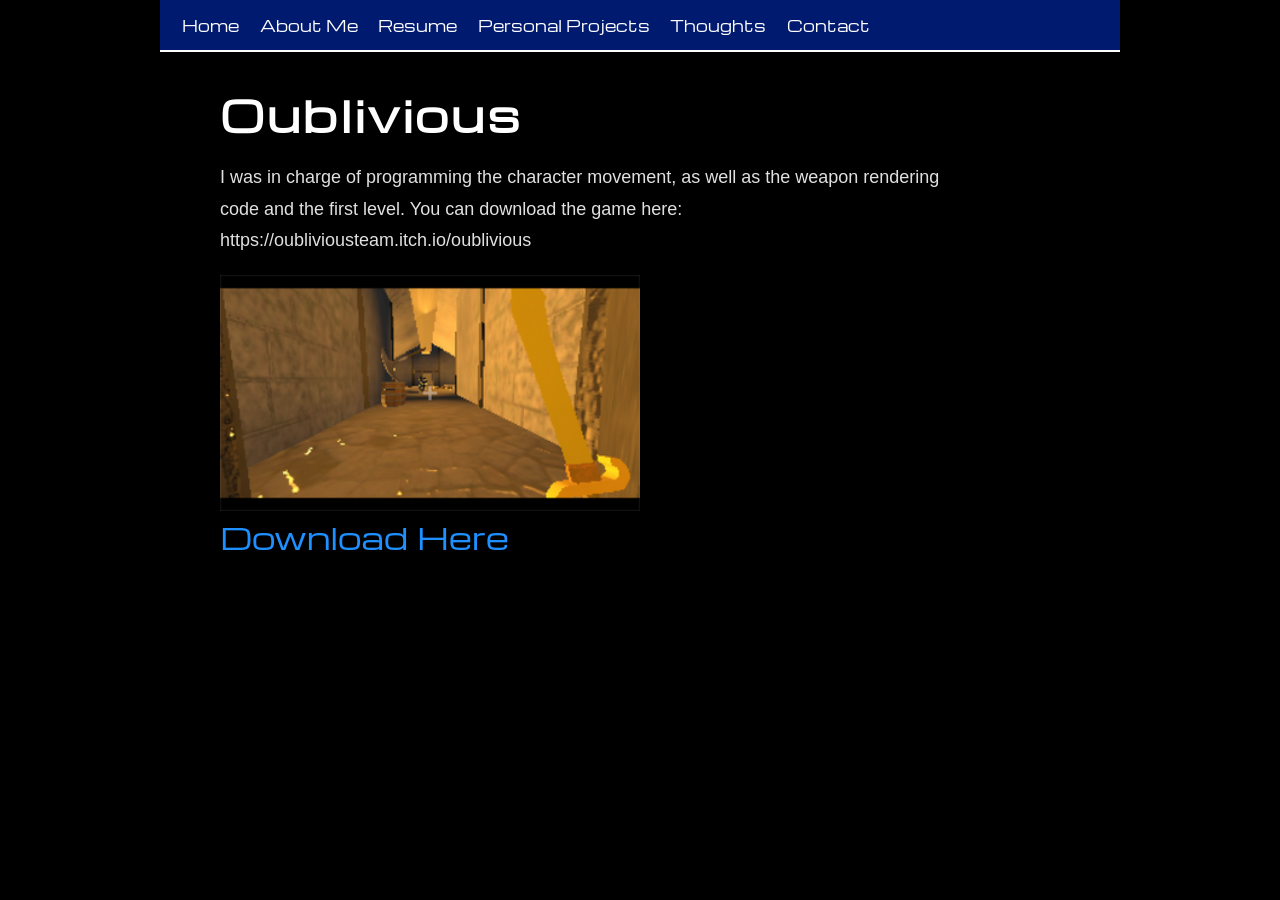
<file: oublivious.htm>
<!DOCTYPE html>
<html>
<link rel="stylesheet" href="pagestyle.css">
<style>
#download{
	font-family: "Michroma", arial;
	font-size: 30px;
	color: dodgerblue;
}
</style>
<head>
<link rel="preconnect" href="https://fonts.googleapis.com">
<link rel="preconnect" href="https://fonts.gstatic.com" crossorigin>
<link href="https://fonts.googleapis.com/css2?family=Michroma&display=swap" rel="stylesheet">
<script src="menu.js" defer></script>
<div id="menu"></div>
</head>
<body>
<h1>Oublivious</h1>
<p>I was in charge of programming the character movement, as well as the weapon rendering code and the first level. You can download the game here: https://oubliviousteam.itch.io/oublivious</p>
<img src="oublivious.png" height="50%" width="50%"></img><br>
<a id="download" href="https://oubliviousteam.itch.io/oublivious">Download Here</a>
</body>
</html>
</file>
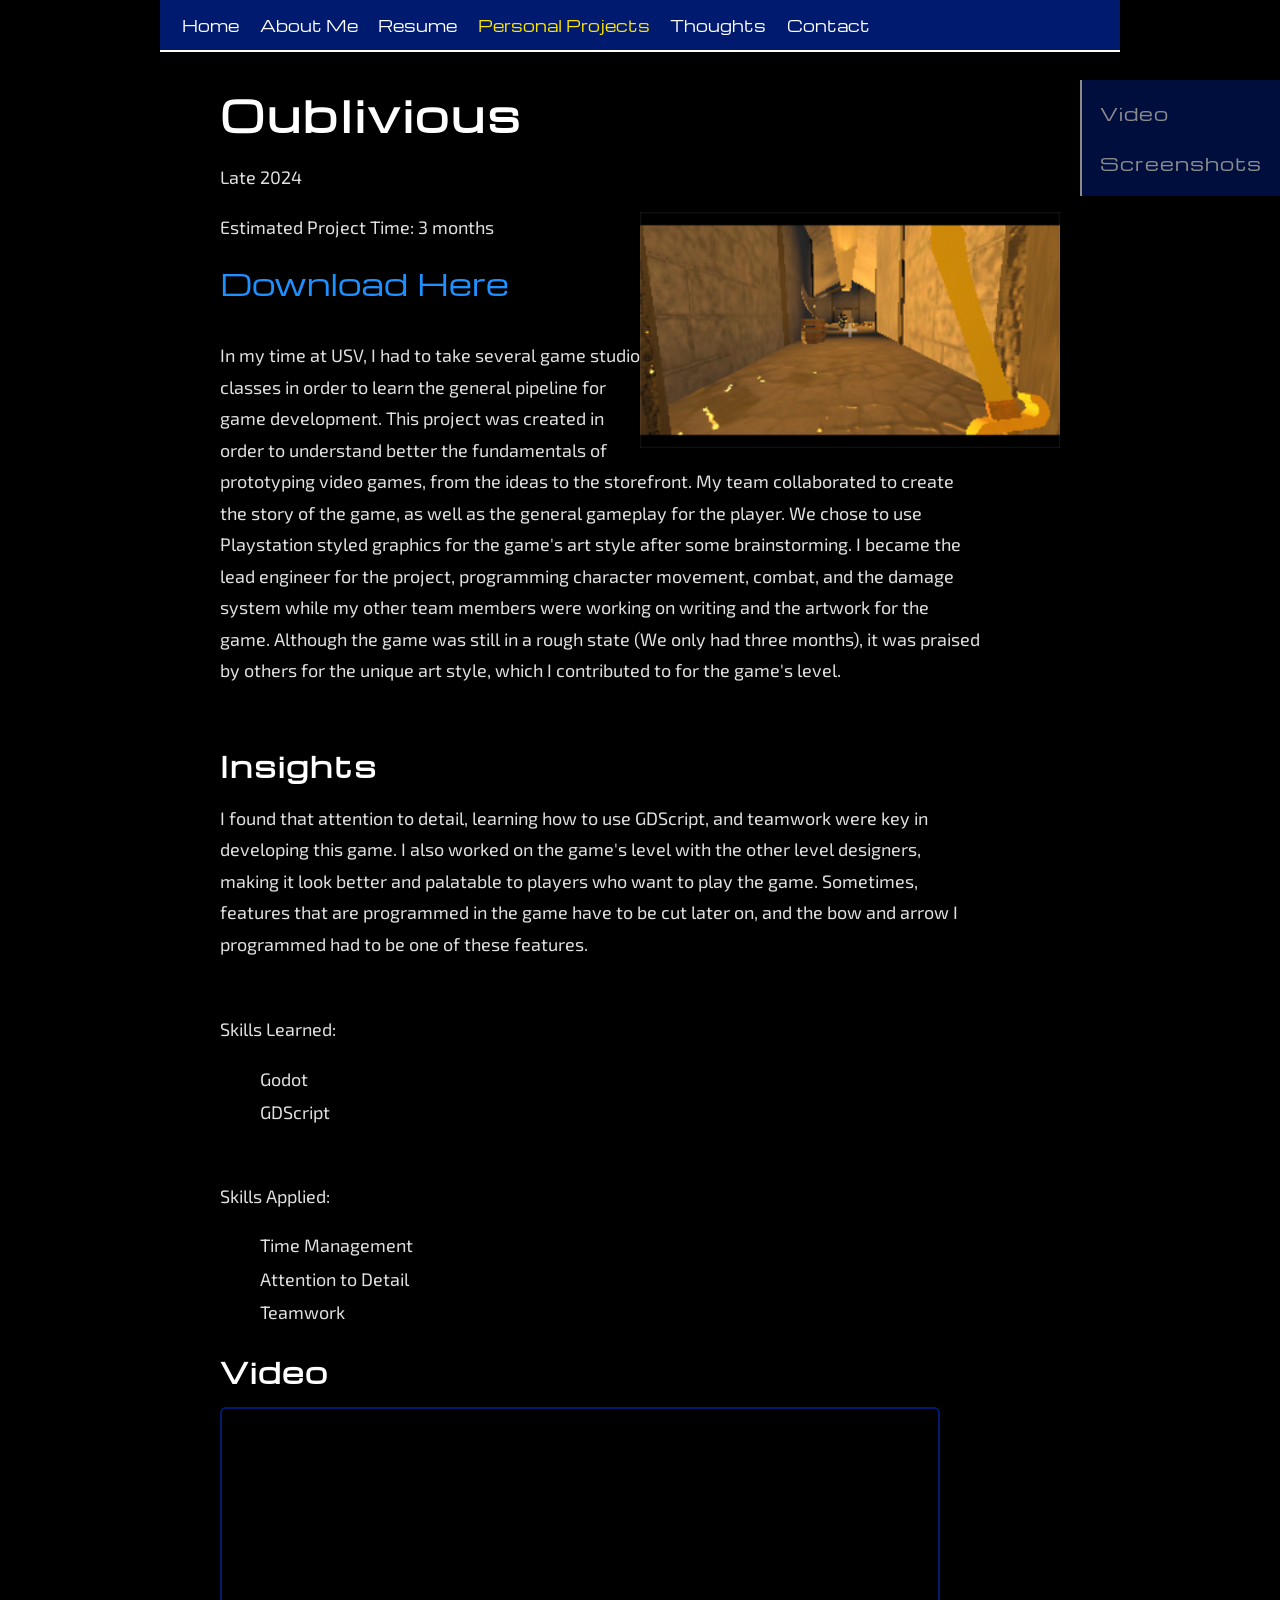
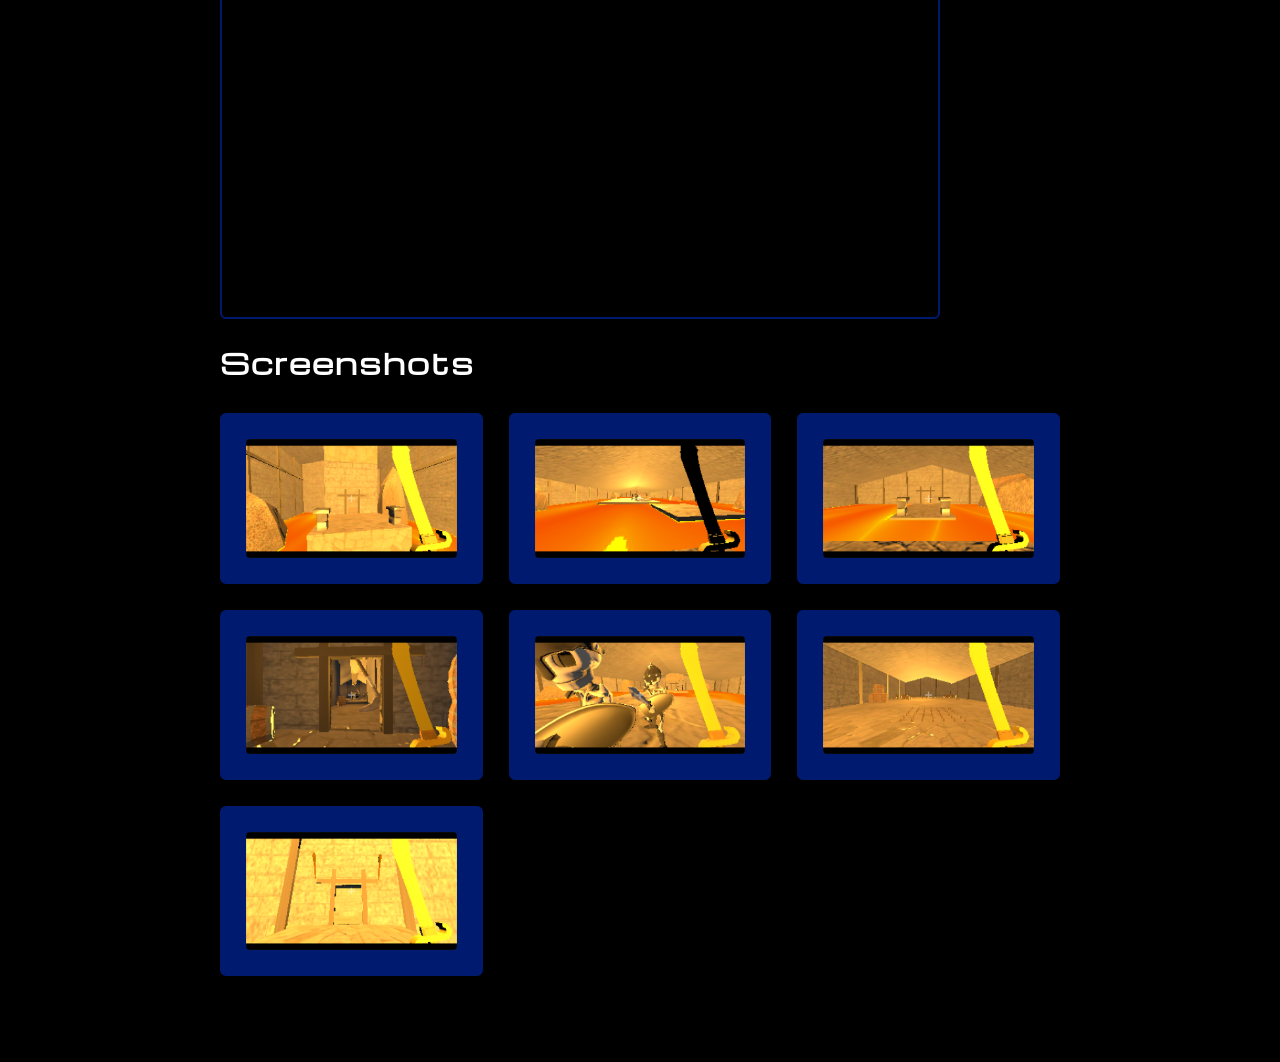
<file: oublivious.html>
<!DOCTYPE html>
<html>
<link rel="stylesheet" href="pagestyle.css">
<link rel="stylesheet" href="https://cdnjs.cloudflare.com/ajax/libs/font-awesome/4.7.0/css/font-awesome.min.css">
<link rel="stylesheet" href="video.css">
<link rel="stylesheet" href="floatingmenu.css">
<link rel="stylesheet" href="imggrid.css">
<style>
#download{
	font-family: "Michroma", arial;
	font-size: 30px;
	color: dodgerblue;
}
img {
	float: right;
	max-height: 50%; 
	max-width: 50%;
}
</style>
<Title>Projects - Oublivious - Chad Young</Title>
<head>
<meta charset="UTF-8">
<link rel="preconnect" href="https://fonts.googleapis.com">
<link rel="preconnect" href="https://fonts.gstatic.com" crossorigin>
<link href="https://fonts.googleapis.com/css2?family=Exo+2:ital,wght@0,100..900;1,100..900&display=swap" rel="stylesheet">
<link href="https://fonts.googleapis.com/css2?family=Michroma&display=swap" rel="stylesheet">
<link rel="stylesheet" href="https://cdnjs.cloudflare.com/ajax/libs/font-awesome/4.7.0/css/font-awesome.min.css">
<script src="menu.js" defer></script>
<script src="floatingmenu.js" defer></script>
<div id="menu"></div>
<div id="floatmenu"></div>
</head>
<body>
<meta name="viewport" content="width=device-width, initial-scale=1.0">
<h1>Oublivious</h1>
<p>Late 2024</p>
<img src="oublivious.png" height="50%" width="50%"></img>
<p>Estimated Project Time: 3 months</p>
<a id="download" href="https://oubliviousteam.itch.io/oublivious" target="_blank" rel="noopener noreferrer">Download Here</a><br>
<br>
<p>In my time at USV, I had to take several game studio classes in order to learn the general pipeline for game development. This project was created in order to understand better the fundamentals of prototyping video games, from the ideas to the storefront.
My team collaborated to create the story of the game, as well as the general gameplay for the player. We chose to use Playstation styled graphics for the game's art style after some brainstorming. 
I became the lead engineer for the project, programming character movement, combat, and the damage system while my other team members were working on writing and the
artwork for the game. Although the game was still in a rough state (We only had three months), it was praised by others for the unique art style, which I contributed to for the game's level.</p>
<br>
<h2>Insights</h2>
<p>I found that attention to detail, learning how to use GDScript, and teamwork were key in developing this game. I also worked on the game's level with the other level designers, making it look better and palatable to players who want to play the game.
Sometimes, features that are programmed in the game have to be cut later on, and the bow and arrow I programmed had to be one of these features.</p>
<br>
<p>Skills Learned:</p>
<ul>
<li><p>Godot</p></li>
<li><p>GDScript</p></li>
</ul>
<br>
<p>Skills Applied:</p>
<ul>
<li><p>Time Management</p></li>
<li><p>Attention to Detail</p></li>
<li><p>Teamwork</p></li>
</ul>
<section id="video">
<h2>Video</h2>
<div class="iframe-container">
<iframe width="640" height="385" src="https://www.youtube.com/embed/tkwdjEwH-dU" title="Oublivious Demo" frameborder="0" allow="accelerometer; autoplay; clipboard-write; encrypted-media; gyroscope; picture-in-picture; web-share" referrerpolicy="strict-origin-when-cross-origin" allowfullscreen></iframe><br><br>
</div>
</section>
<section id="images">
<h2>Screenshots</h2>
<div class="container">
<div><a href="Screenshots/Oublivious/Oublivious1.png" target="_blank" rel="noopener noreferrer" class="fill"><img id="image" src="Screenshots/Oublivious/Oublivious1.png"></img></a></div>
<div><a href="Screenshots/Oublivious/Oublivious2.png" target="_blank" rel="noopener noreferrer" class="fill"><img id="image" src="Screenshots/Oublivious/Oublivious2.png"></img></a></div>
<div><a href="Screenshots/Oublivious/Oublivious3.png" target="_blank" rel="noopener noreferrer" class="fill"><img id="image" src="Screenshots/Oublivious/Oublivious3.png"></img></a></div>
<div><a href="Screenshots/Oublivious/Oublivious4.png" target="_blank" rel="noopener noreferrer" class="fill"><img id="image" src="Screenshots/Oublivious/Oublivious4.png"></img></a></div>
<div><a href="Screenshots/Oublivious/Oublivious5.png" target="_blank" rel="noopener noreferrer" class="fill"><img id="image" src="Screenshots/Oublivious/Oublivious5.png"></img></a></div>
<div><a href="Screenshots/Oublivious/Oublivious6.png" target="_blank" rel="noopener noreferrer" class="fill"><img id="image" src="Screenshots/Oublivious/Oublivious6.png"></img></a></div>
<div><a href="Screenshots/Oublivious/Oublivious7.png" target="_blank" rel="noopener noreferrer" class="fill"><img id="image" src="Screenshots/Oublivious/Oublivious7.png"></img></a></div>
</div>
</section>
</body>
</html>
</file>
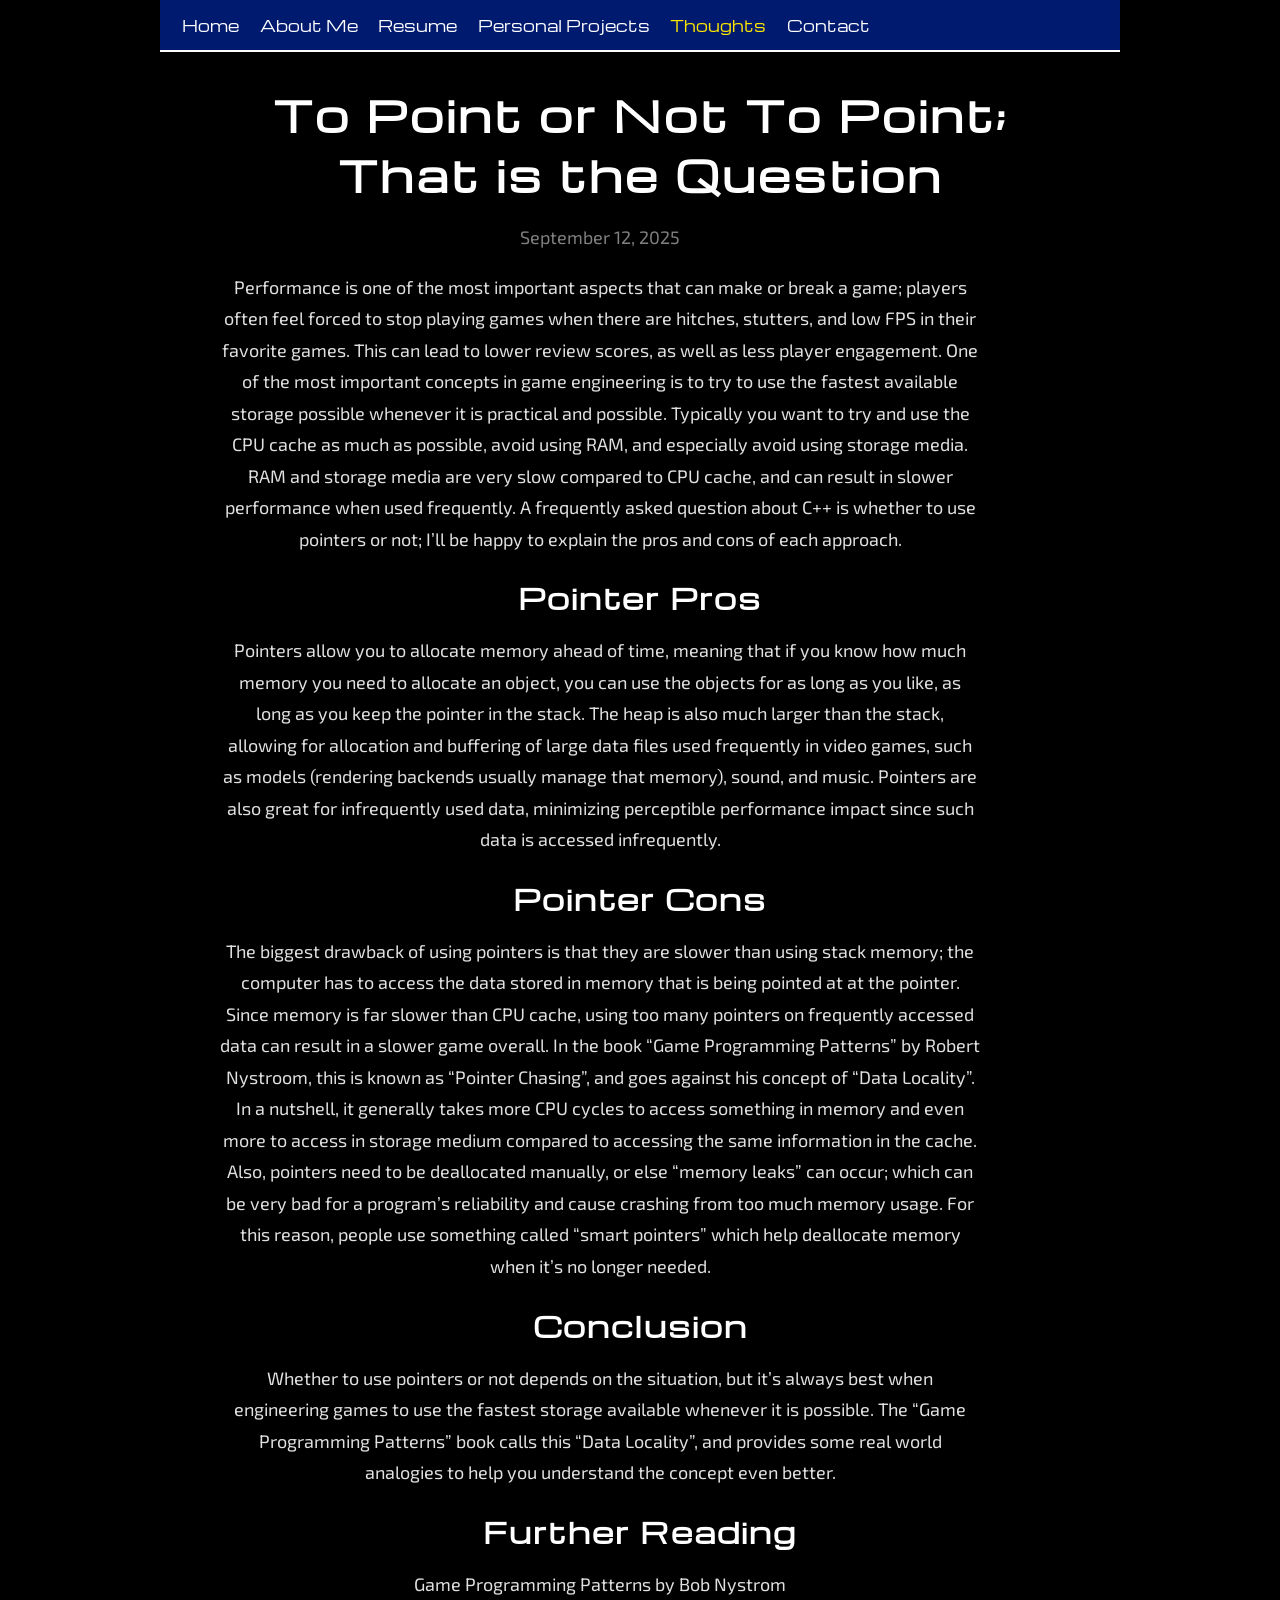
<file: pointers.html>
<!DOCTYPE html>
<html>
<link rel="stylesheet" href="pagestyle.css">
<head>
<meta charset="UTF-8">
<link rel="preconnect" href="https://fonts.googleapis.com">
<link rel="preconnect" href="https://fonts.gstatic.com" crossorigin>
<link href="https://fonts.googleapis.com/css2?family=Exo+2:ital,wght@0,100..900;1,100..900&display=swap" rel="stylesheet">
<link href="https://fonts.googleapis.com/css2?family=Michroma&display=swap" rel="stylesheet">
<link rel="stylesheet" href="https://cdnjs.cloudflare.com/ajax/libs/font-awesome/4.7.0/css/font-awesome.min.css">
<script src="menu.js" defer></script>
<div id="menu"></div>
</head>

<style>
#date{
	color: gray;
}
.article {
	text-align: center;
	white-space: normal;
{

</style>
<Title>Thoughts - Pointers - Chad Young</Title>
<body>
<div class="article">
<meta name="viewport" content="width=device-width, initial-scale=1.0">
<h1>To Point or Not To Point; That is the Question</h1>
<p id="date">September 12, 2025</p>
<p>Performance is one of the most important aspects that can make or break a game; players often feel forced to stop playing games when there are hitches, stutters, 
and low FPS in their favorite games. This can lead to lower review scores, as well as less player engagement. 
One of the most important concepts in game engineering is to try to use the fastest available storage possible whenever it is practical and possible. 
Typically you want to try and use the CPU cache as much as possible, avoid using RAM, and especially avoid using storage media. RAM and storage media are very slow compared to CPU cache, and can result in slower performance when used frequently. 
A frequently asked question about C++ is whether to use pointers or not; I’ll be happy to explain the pros and cons of each approach.
</p>
<h2>
Pointer Pros
</h2>
<p>Pointers allow you to allocate memory ahead of time, meaning that if you know how much memory you need to allocate an object, you can use the objects for as long as you like, as long as you keep the pointer in the stack. 
The heap is also much larger than the stack, allowing for allocation and buffering of large data files used frequently in video games, such as models (rendering backends usually manage that memory), sound, and music. 
Pointers are also great for infrequently used data, minimizing perceptible performance impact since such data is accessed infrequently.
</p>
<h2>
Pointer Cons
</h2>
<p>The biggest drawback of using pointers is that they are slower than using stack memory; the computer has to access the data stored in memory that is being pointed at at the pointer. Since memory is far slower than CPU cache, 
using too many pointers on frequently accessed data can result in a slower game overall. 
In the book “Game Programming Patterns” by Robert Nystroom, this is known as “Pointer Chasing”, and goes against his concept of “Data Locality”. 
In a nutshell, it generally takes more CPU cycles to access something in memory and even more to access in storage medium compared to accessing the same information in the cache. 
Also, pointers need to be deallocated manually, or else “memory leaks” can occur; which can be very bad for a program’s reliability and cause crashing from too much memory usage. For this reason, people use something called “smart pointers” which help deallocate memory when it’s no longer needed.
</p>
<h2>
Conclusion
</h2>
<p>Whether to use pointers or not depends on the situation, but it’s always best when engineering games to use the fastest storage available whenever it is possible. 
The “Game Programming Patterns” book calls this “Data Locality”, and provides some real world analogies to help you understand the concept even better.
</p>

<h2>
Further Reading
</h2>
<a href="https://gameprogrammingpatterns.com/contents.html" target="_blank" rel="noopener noreferrer"><p>Game Programming Patterns by Bob Nystrom</p></a>
</div>
<script src="https://utteranc.es/client.js"
        repo="cyo93/cyo93.github.io"
        issue-term="url"
        theme="icy-dark"
        crossorigin="anonymous"
        async>
</script>
</body>
</file>
<file: pagestyle.css>
/* ── Reset & base ──────────────────────────────── */
*, *::before, *::after {
	box-sizing: border-box;
}

body {
	background-color: #000;
	padding: 0 clamp(16px, 5vw, 60px) 60px;
	max-width: 960px;
	margin: 0 auto;
}

a {
	text-decoration: none;
}

/* ── Typography ─────────────────────────────────── */
h1 {
	font-family: "Michroma", arial;
	font-size: clamp(28px, 5vw, 42px);
	color: #fff;
	letter-spacing: 3px;
	margin-bottom: 8px;
}

h2 {
	font-family: "Michroma", arial;
	font-size: clamp(18px, 3vw, 28px);
	color: #fff;
	letter-spacing: 2px;
	margin-bottom: 6px;
}

p {
	font-family: "Exo 2", arial;
	color: #e0e0e0;
	font-size: clamp(15px, 2vw, 18px);
	line-height: 1.75;
	max-width: 760px;
}

li p {
	margin: 2px 0;
}

#note {
	font-family: "Exo 2", arial;
	color: #888;
	font-size: 15px;
	line-height: 1.6;
}

#important {
	font-family: "Exo 2", arial;
	font-weight: 700;
	color: #ff4444;
	font-size: 16px;
	border-left: 3px solid #ff4444;
	padding-left: 10px;
}

/* ── Link hover states ──────────────────────────── */
a p {
	transition: color 0.25s ease;
}
a h2 {
	transition: color 0.25s ease;
}
a p:hover,
a h2:hover {
	color: #ffe600;
}

/* ── Top menu bar ───────────────────────────────── */
.topmenu {
	display: flex;
	align-items: center;
	background-color: #001A6F;
	padding: 0 12px;
	position: relative;
	/* full-bleed: break out of body's max-width/padding */
	width: calc(100% + clamp(32px, 10vw, 120px));
	margin-left: calc(-1 * clamp(16px, 5vw, 60px));
	margin-bottom: 32px;
	border-bottom: 2px solid #fff;
	overflow: hidden;
}

.topmenu a {
	font-family: "Michroma", arial;
	font-size: clamp(10px, 1.2vw, 20px);
	color: #fff;
	white-space: nowrap;
}

.topmenu #menusdesktop {
	display: flex;
	flex-wrap: nowrap;
	align-items: center;
	list-style: none;
	margin: 0;
	padding: 0;
	min-width: 0;
}

.topmenu .menudesktopitem {
	display: inline-flex;
	align-items: center;
	min-width: 0;
}

.topmenu .menudesktopitem a {
	padding: 14px clamp(4px, 0.8vw, 12px);
	transition: color 0.25s ease;
	display: block;
}

.topmenu .menudesktopitem a:hover,
.topmenu .menudesktopitem[highlighted="true"] > a {
	color: #ffe600;
}

/* ── Mobile menu ────────────────────────────────── */
.mobilehome {
	display: none;
}

.topmenu .menus {
	display: none;
}

.mobilemenu {
	display: none;
}

#mobilemenus .mobilemenuitem[highlighted="true"] > a {
	color: #ffe600;
}

.mobilehome[highlighted="true"] > a {
	color: #ffe600;
}

#mobilemenus {
	display: block;
	list-style: none;
	padding: 0;
	margin: 0;
}

#menubar {
	list-style-type: none;
	display: block;
	overflow: hidden;
	background-color: #001A6F;
}

@media screen and (max-width: 600px) {
	/* Switch bar to wrap so the dropdown can sit on its own row */
	.topmenu {
		flex-wrap: wrap;
		overflow: visible;
		padding: 0;
		/* Replace the bleed calc with a clean 100vw so no scrollbar appears */
		width: 100vw;
		margin-left: calc(-1 * clamp(16px, 5vw, 60px));
	}

	/* Hide desktop nav */
	.topmenu #menusdesktop { display: none; }

	/* Home link — left side of bar */
	.mobilehome {
		display: flex;
		align-items: center;
		padding: 0 16px;
		flex: 1;
	}
	.mobilehome a {
		font-size: 18px;
		padding: 14px 0;
	}

	/* Hamburger — right side of bar */
	.mobilemenu {
		display: flex;
		align-items: center;
		position: static;
		padding: 14px 18px;
		font-size: 24px;
		cursor: pointer;
		color: #fff;
		margin-left: auto;
	}

	/* Dropdown — full-width second row */
	.topmenu .menus {
		flex-basis: 100%;
		width: 100%;
		border-top: 1px solid rgba(255, 255, 255, 0.2);
		background-color: #001A6F;
	}

	.mobilemenuitem {
		display: block;
		border-bottom: 1px solid rgba(255, 255, 255, 0.1);
	}

	.mobilemenuitem a {
		display: block;
		padding: 14px 20px;
		font-family: "Michroma", arial;
		font-size: 16px;
		color: #fff;
		transition: color 0.2s ease, background-color 0.2s ease;
	}

	.mobilemenuitem a:hover {
		color: #ffe600;
		background-color: rgba(255, 255, 255, 0.05);
	}
}
</file>
<file: video.css>
.iframe-container {
	position: relative;
	display: block;
	width: 100%;
	max-width: 720px;
	padding-top: 56.25%;
	overflow: hidden;
	border: 2px solid #001A6F;
	border-radius: 6px;
	margin: 16px 0;
}

.iframe-container iframe {
	position: absolute;
	top: 0;
	left: 0;
	width: 100%;
	height: 100%;
	border: 0;
}
</file>
<file: imggrid.css>
.container {
	display: grid;
	grid-template-columns: repeat(auto-fill, minmax(260px, 1fr));
	background-color: #000;
	gap: 2vw;
	padding: 2vw 0;
	justify-content: center;
}

.container > div {
	background-color: #001A6F;
	border: 2px solid #001A6F;
	border-radius: 6px;
	text-align: center;
	padding: 24px;
	pointer-events: none;
	transition: background-color 0.25s ease, border-color 0.25s ease, transform 0.2s ease;
}

#image {
	max-height: 100%;
	max-width: 100%;
	pointer-events: auto;
	border-radius: 4px;
}

.container > div:hover {
	background-color: #ffe600;
	border-color: #ffe600;
	transform: translateY(-3px);
}

/* keep card text readable on the yellow hover */
.container > div:hover .fill {
	color: #000;
}

.fill {
	display: block;
	height: auto;
	width: auto;
	text-decoration: none;
	font-family: "Michroma", sans-serif;
	font-weight: 400;
	font-style: normal;
	font-size: clamp(16px, 2vw, 24px);
	color: #fff;
	transition: color 0.25s ease;
	pointer-events: auto;
}
</file>
<file: floatingmenu.css>
#floatmenu {
	display: none;
	float: right;
	margin-top: 80px;
	top: 0;
	right: 0;
	background-color: #001A6F;
	position: fixed;
	opacity: 0.55;
	transition: opacity 0.25s ease;
	z-index: 10;
	border-left: 2px solid #fff;
}

#floatmenu:hover {
	opacity: 1;
}

#floatmenu ul {
	list-style-type: none;
	margin: 0;
	padding: 8px 0;
}

#floatmenu li {
	padding: 4px 0;
}

#floatmenu a {
	font-family: "Michroma", arial;
	font-size: clamp(13px, 1.6vw, 18px);
	color: #fff;
	letter-spacing: 1px;
	padding: 8px 18px;
	display: block;
	transition: color 0.2s ease;
}

#floatmenu a:hover {
	color: #ffe600;
}

@media screen and (min-width: 600px) {
	#floatmenu { display: block; }
}
</file>
